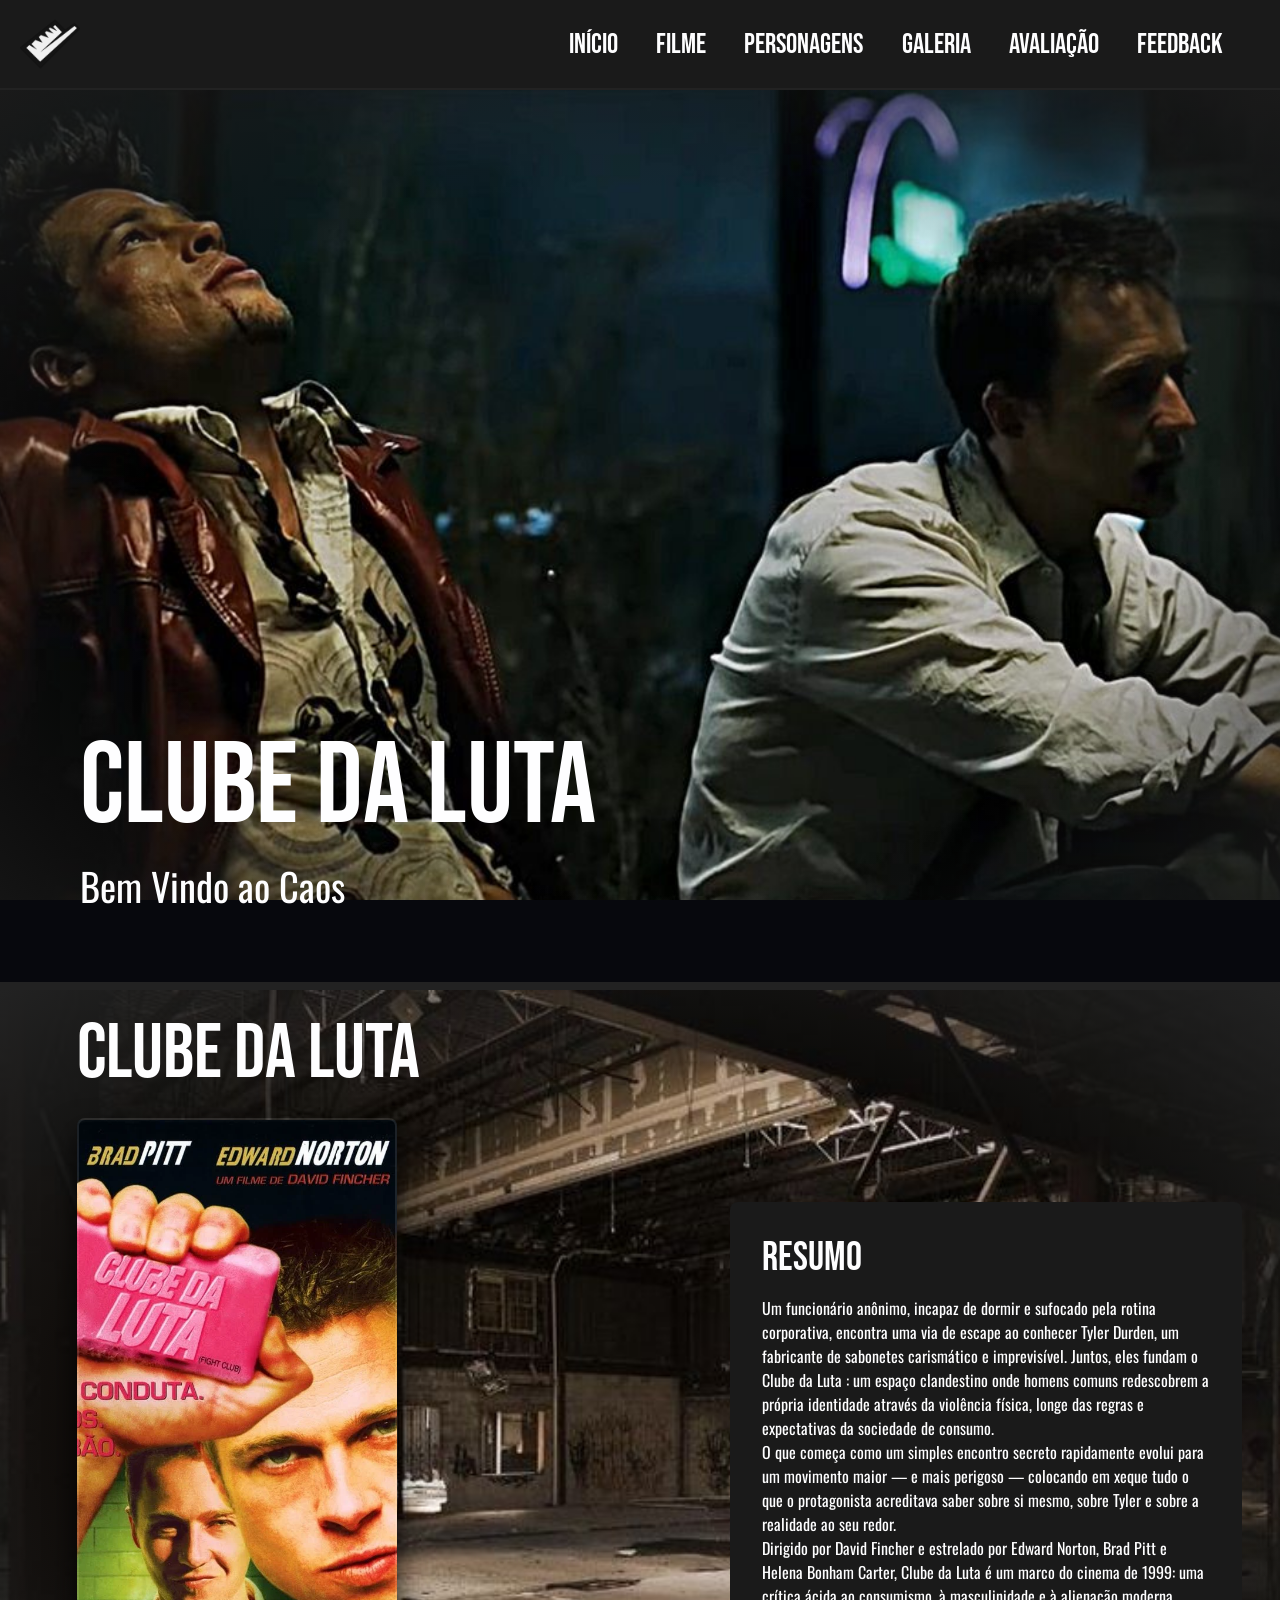
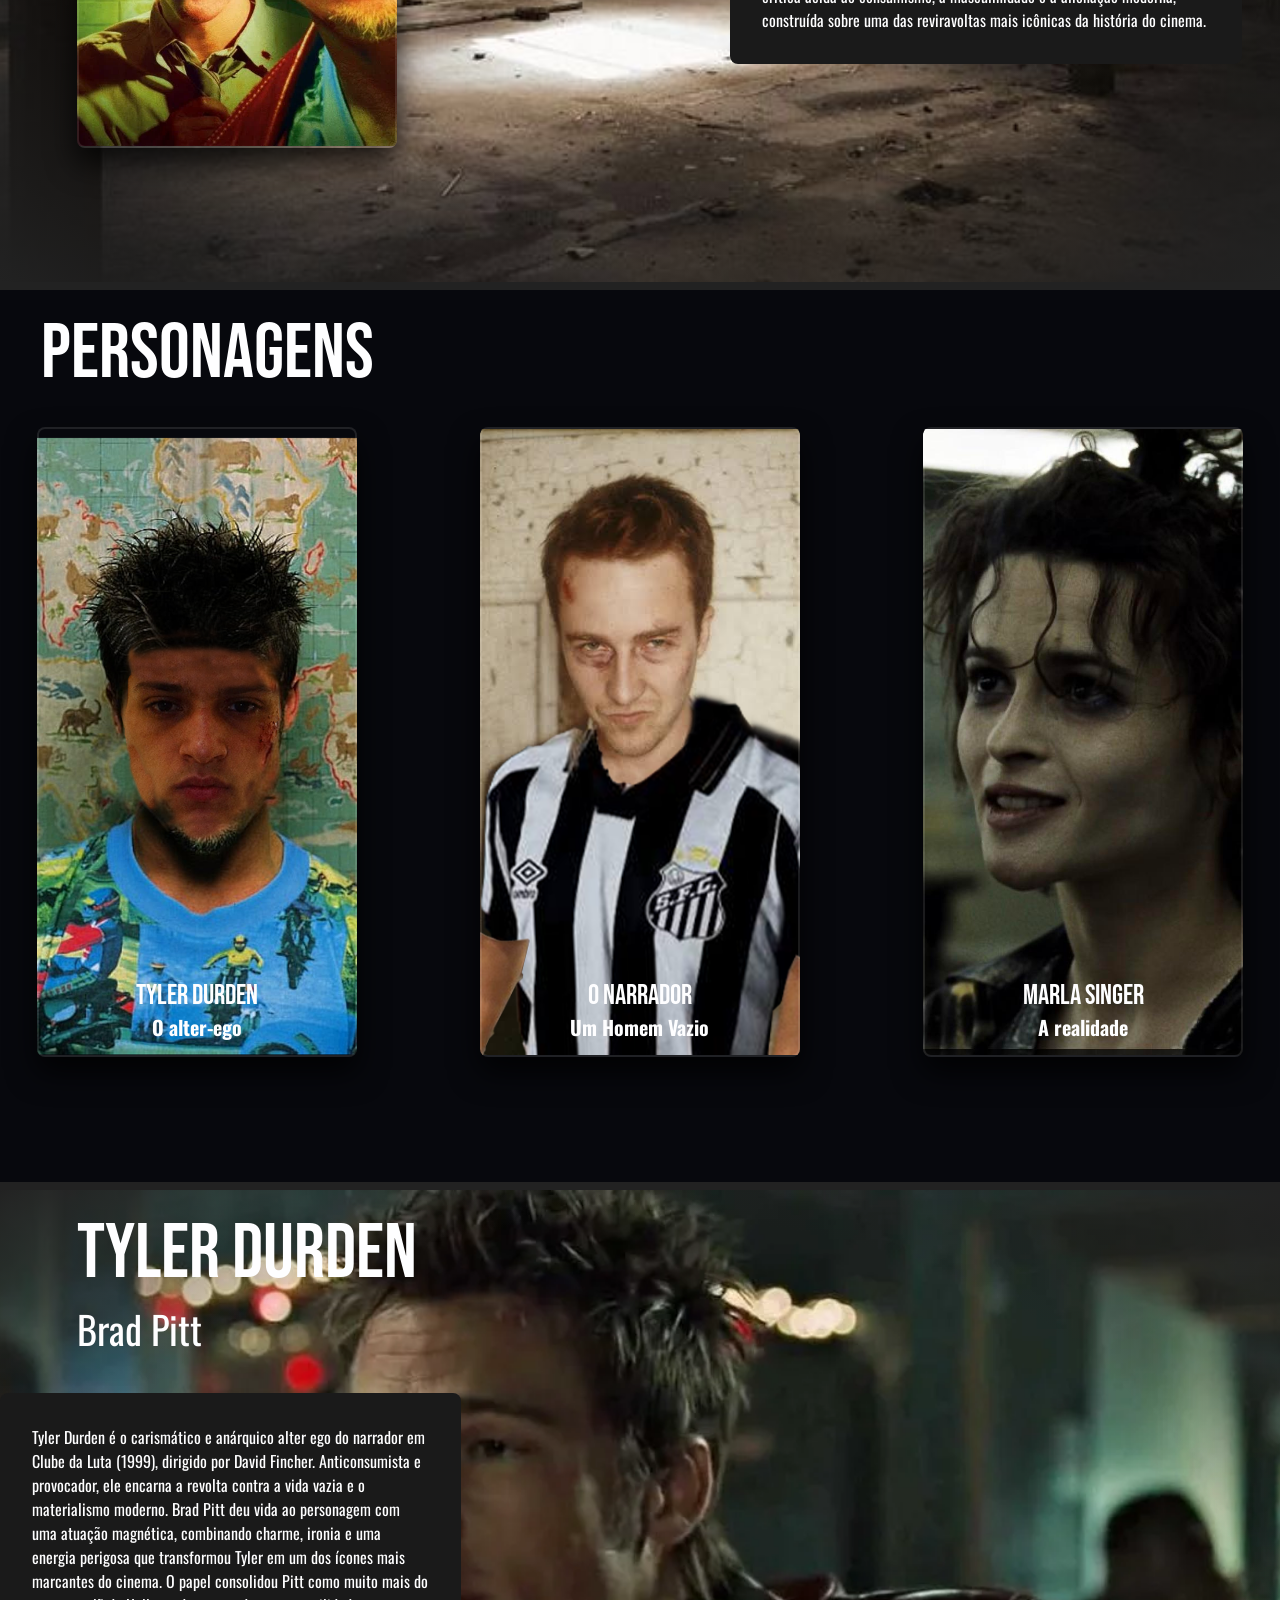
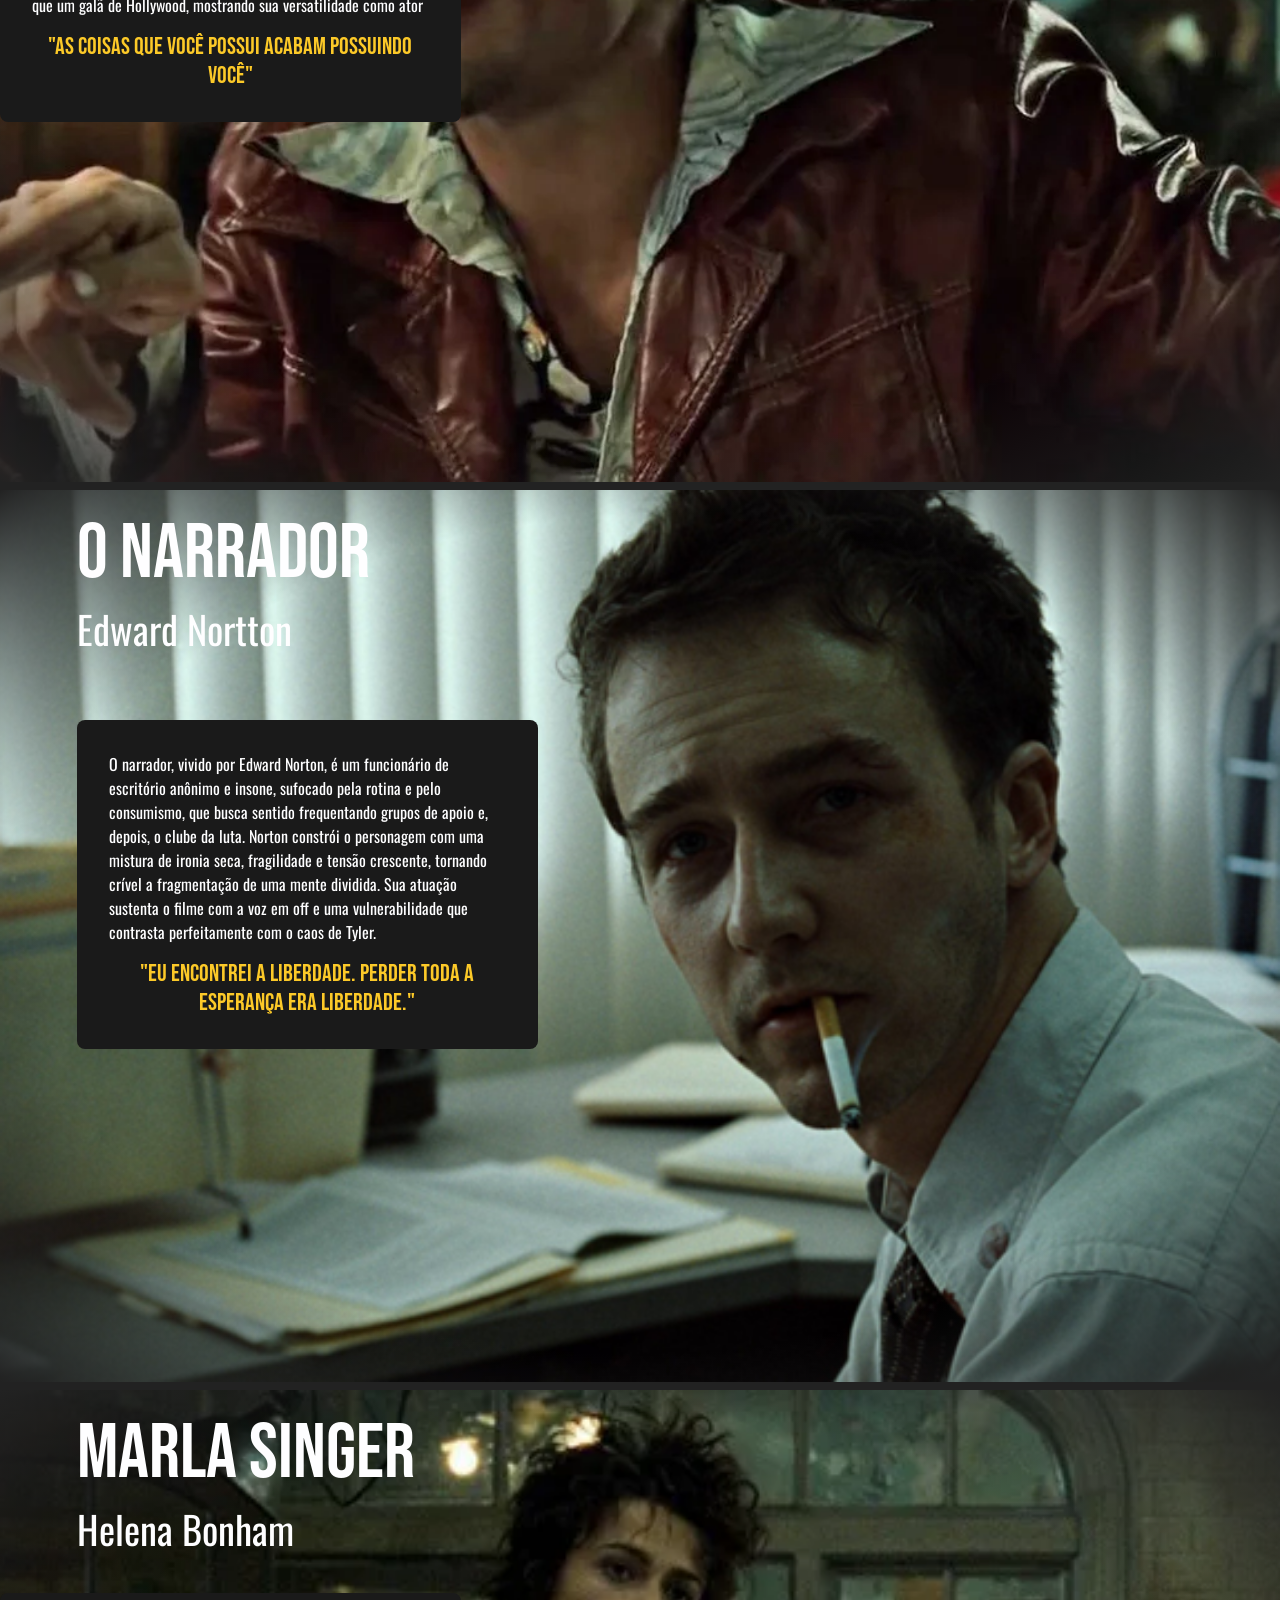
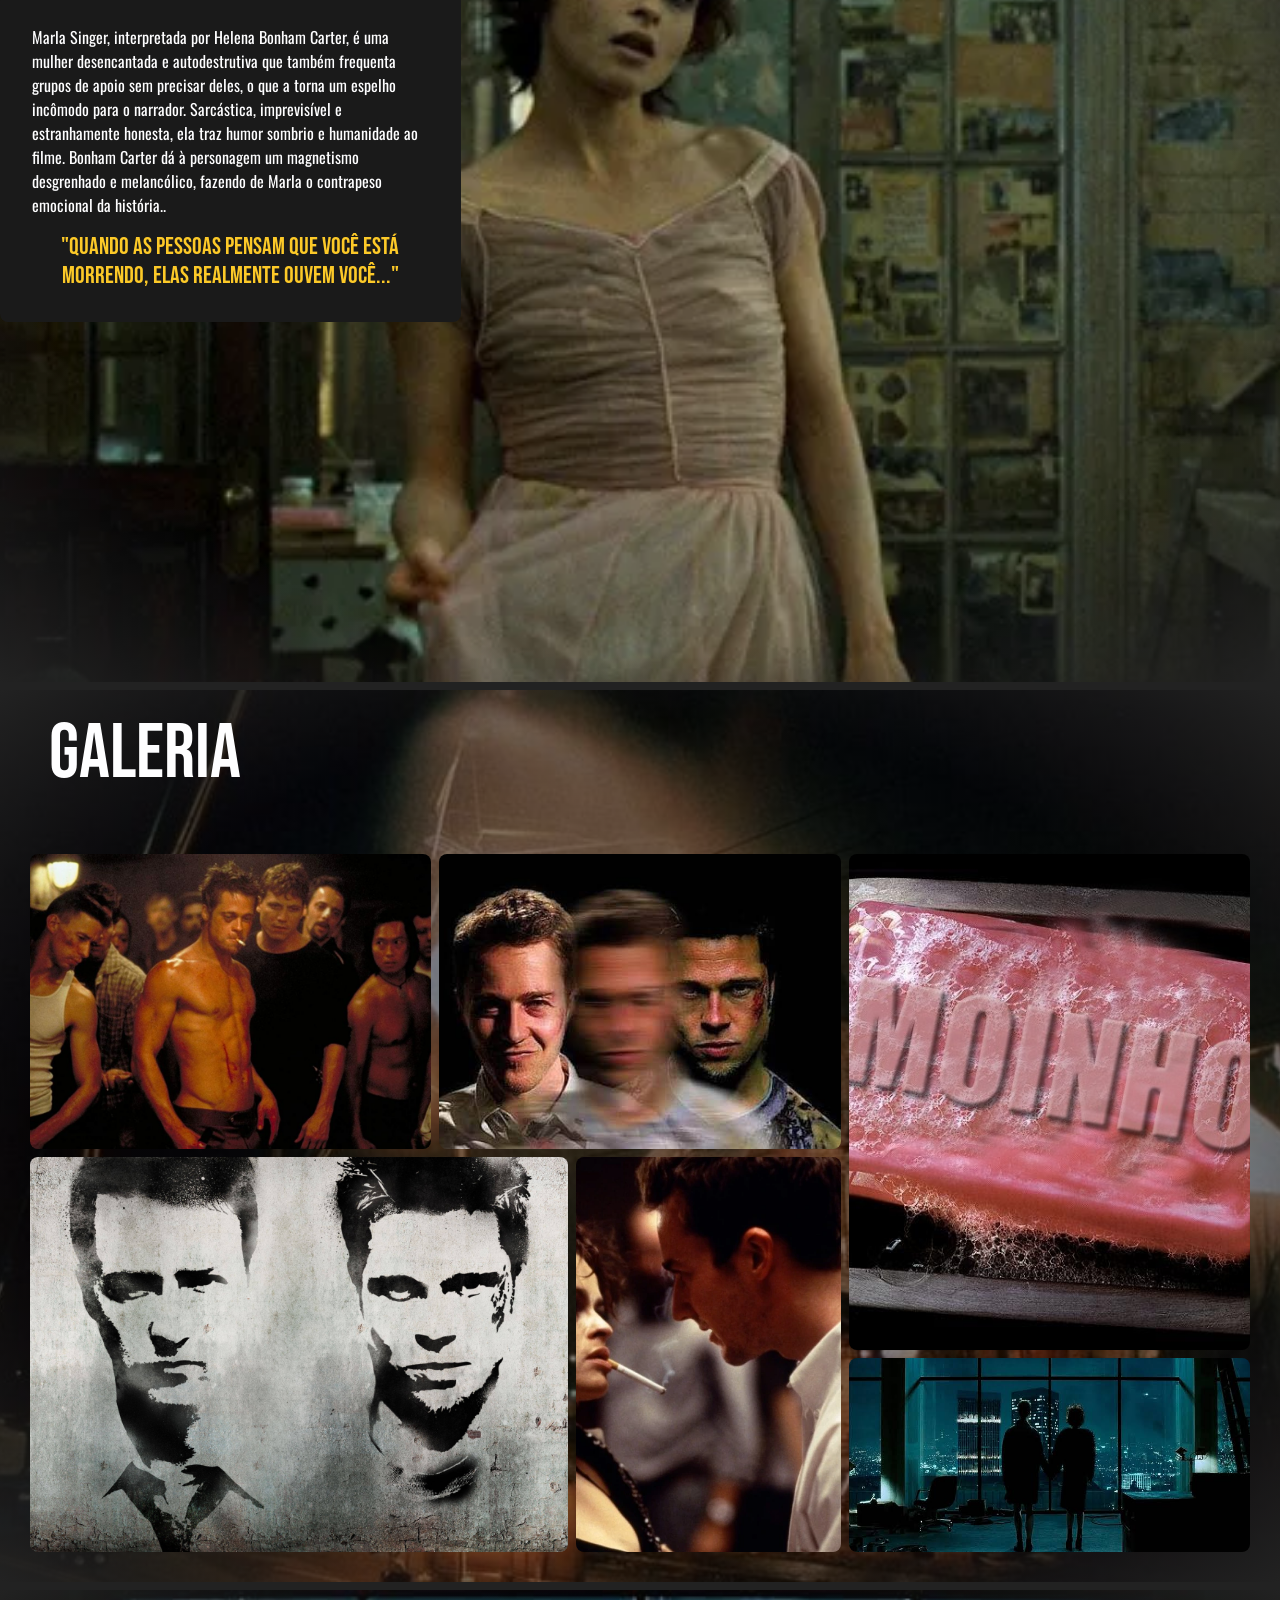
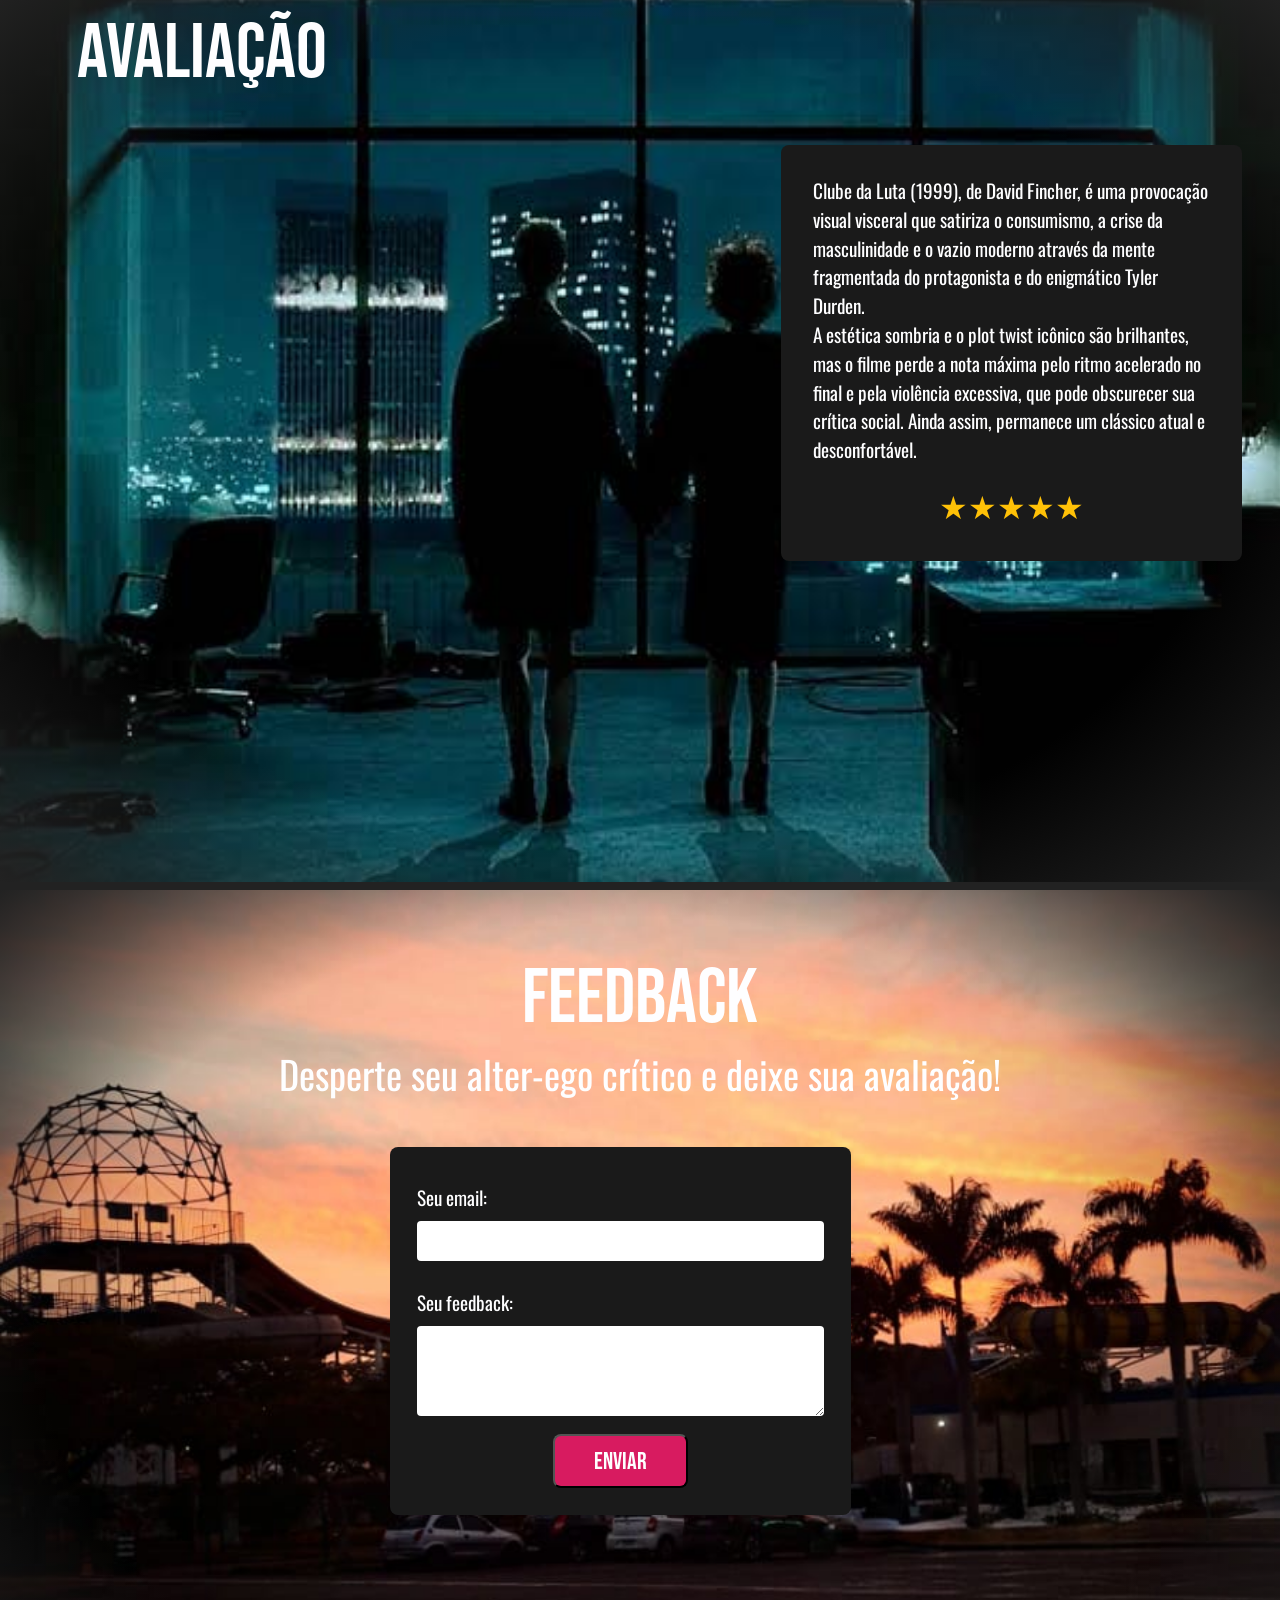
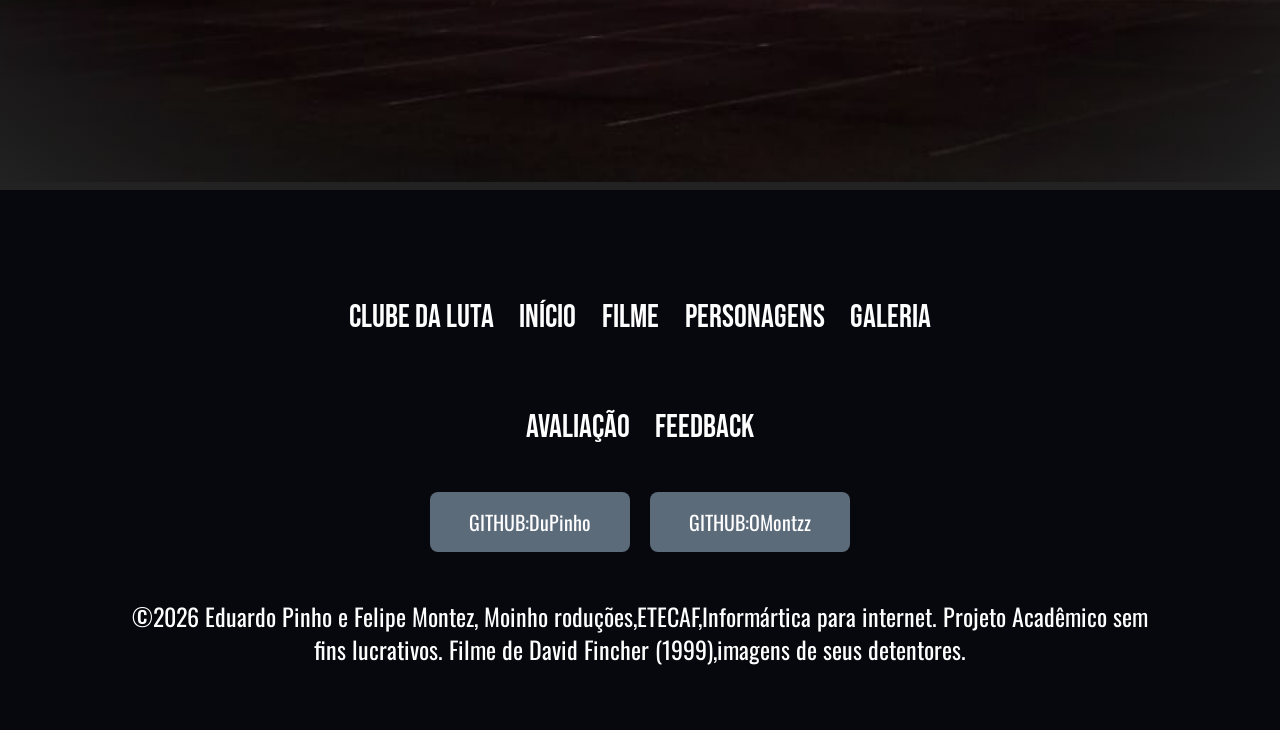
<file: index.html>
<!DOCTYPE html>
<html lang="pt-br">
<head>
    <meta charset="UTF-8">
    <meta name="viewport" content="width=device-width, initial-scale=1.0">
    
    <link rel="stylesheet" href="style.css">
    
    <title>Clube da Luta (1999)</title>
    <link rel="icon" type="image/png" href="./imgs/logoHelice.png">
    
    <meta name="description" content="Trabalho interdisciplinar feito por Eduardo Luis Pinho e Felipe Montez, Clube da Luta (1999)">
    <meta name="keywords" content="clube da luta, 1999, david fincher, edward norton, brad pitt">
    <meta name="author" content="Eduardo Luis Pinho">
    <meta name="author" content="Felipe Montez">
    <link rel="preconnect" href="https://fonts.googleapis.com">
    <link rel="preconnect" href="https://fonts.gstatic.com" crossorigin>
    <link href="https://fonts.googleapis.com/css2?family=Bebas+Neue&family=Oswald:wght@200..700&display=swap" rel="stylesheet">
</head>

<body>
    <header>
        <div id="mainHeader">
            <img id="logoProdutora" src="./imgs/logoHelice.png" alt="Logo da Helice Produtora">
            <nav>
                <h3 class="navsBtn"><a href="#secHome">INÍCIO</a></h3>
                <h3 class="navsBtn"><a href="#secFilme">FILME</a></h3>
                <h3 class="navsBtn"><a href="#secPersonagens">PERSONAGENS</a></h3>
                <h3 class="navsBtn"><a href="#secGaleria">GALERIA</a></h3>
                <h3 class="navsBtn"><a href="#secAvaliacao">AVALIAÇÃO</a></h3>
                <h3 class="navsBtn"><a href="#secFeedback">FEEDBACK</a></h3>
            </nav>

            <div class="barra" id="barraProg" aria-hidden="true"></div>
        </div>
    </header>

    <section id="secHome">
        <div id="mainHome">
        <h1 class="pgTitulo" id="homeTitulo">CLUBE DA LUTA</h1>
        <h3 class="pgSubtitulo" id="homeSubtitulo">Bem Vindo ao Caos</h3>
        </div>
    </section>

    <section id="secFilme">
        <h1 class="pgTitulo" id="filmeTitulo">CLUBE DA LUTA</h1>
        <div id="infosFilme">
            <div id="bannerFilme"></div>
            <div class="infosBox" id="infosBoxFilme">
                <h1 id="tituloResumo">RESUMO</h1>
                <p>Um funcionário anônimo, incapaz de dormir e sufocado pela rotina corporativa, encontra uma via de escape ao conhecer Tyler Durden, um fabricante de sabonetes carismático e imprevisível. Juntos, eles fundam o Clube da Luta : um espaço clandestino onde homens comuns redescobrem a própria identidade através da violência física, longe das regras e expectativas da sociedade de consumo.</p>
                <p>O que começa como um simples encontro secreto rapidamente evolui para um movimento maior — e mais perigoso — colocando em xeque tudo o que o protagonista acreditava saber sobre si mesmo, sobre Tyler e sobre a realidade ao seu redor.</p>
                <p>Dirigido por David Fincher e estrelado por Edward Norton, Brad Pitt e Helena Bonham Carter, Clube da Luta é um marco do cinema de 1999: uma crítica ácida ao consumismo, à masculinidade e à alienação moderna, construída sobre uma das reviravoltas mais icônicas da história do cinema.</p>
            </div>
        </div>
    </section>

    <section id="secPersonagens">
        <h1 class="pgTitulo" id="personagensTitulo">PERSONAGENS</h1>
        <div id="cardsPersonagens">
            <a class="cards" id="cardTyler" href="#secPersonagensTyler">
                <h3 class="personaNm">TYLER DURDEN</h3>
                <h5 class="persoAdjetivo">O alter-ego</h5>
            </a>
            <a class="cards" id="cardNarrador" href="#secPersonagensNarrador">
                <h3 class="personaNm">O NARRADOR</h3>
                <h5 class="persoAdjetivo">Um Homem Vazio</h5>
            </a>
            <a class="cards" id="cardMarla" href="#secPersonagensMarla">
                <h3 class="personaNm">MARLA SINGER</h3>
                <h5 class="persoAdjetivo">A realidade</h5>
            </a>
        </div>
    </section>

    <section class="persoPg" id="secPersonagensTyler">
        <div>
        <h1 class="pgTitulo" id="persoTylerTitulo">TYLER DURDEN</h1>
        <h3 class="pgSubtitulo" id="persoTylerSubtitulo">Brad Pitt</h3>
        </div>
        <div class="infosBox" id="boxTyler">
            <p>Tyler Durden é o carismático e anárquico alter ego do narrador em Clube da Luta (1999), dirigido por David Fincher. Anticonsumista e provocador, ele encarna a revolta contra a vida vazia e o materialismo moderno. Brad Pitt deu vida ao personagem com uma atuação magnética, combinando charme, ironia e uma energia perigosa que transformou Tyler em um dos ícones mais marcantes do cinema. O papel consolidou Pitt como muito mais do que um galã de Hollywood, mostrando sua versatilidade como ator</p>
            <h2 class="citacoes">"As coisas que você possui acabam possuindo você"</h2>
        </div>
    </section>

    <section class="persoPg" id="secPersonagensNarrador">
        <div>
        <h1 class="pgTitulo" id="persoNarraTitulo">O NARRADOR</h1>
        <h3 class="pgSubtitulo" id="persoNarraSubtitulo">Edward Nortton</h3>
        </div>
        <div class="infosBox" id="boxNarrador">
            <p>O narrador, vivido por Edward Norton, é um funcionário de escritório anônimo e insone, sufocado pela rotina e pelo consumismo, que busca sentido frequentando grupos de apoio e, depois, o clube da luta. Norton constrói o personagem com uma mistura de ironia seca, fragilidade e tensão crescente, tornando crível a fragmentação de uma mente dividida. Sua atuação sustenta o filme com a voz em off e uma vulnerabilidade que contrasta perfeitamente com o caos de Tyler.</p>
            <h2 class="citacoes">"Eu encontrei a liberdade. Perder toda a esperança era liberdade."</h2>
        </div>
    </section>

    <section class="persoPg" id="secPersonagensMarla">
        <div>
        <h1 class="pgTitulo" id="persoMarlaTitulo">MARLA SINGER</h1>
        <h3 class="pgSubtitulo" id="persoMarlaSubtitulo">Helena Bonham</h3>
        </div>
        <div class="infosBox" id="boxMarla">
            <p>Marla Singer, interpretada por Helena Bonham Carter, é uma mulher desencantada e autodestrutiva que também frequenta grupos de apoio sem precisar deles, o que a torna um espelho incômodo para o narrador. Sarcástica, imprevisível e estranhamente honesta, ela traz humor sombrio e humanidade ao filme. Bonham Carter dá à personagem um magnetismo desgrenhado e melancólico, fazendo de Marla o contrapeso emocional da história..</p>
            <h2 class="citacoes"> "Quando as pessoas pensam que você está morrendo, elas realmente ouvem você..."</h2>
        </div>
    </section>

    <section id="secGaleria">
        <h1 class="pgTitulo" id="galeriaTitulo">GALERIA</h1>
        <div id="ftsGaleriaOrg">
            <div class="ftGal" id="ftGaleria1">
                <img src="./imgs/ftGaleria01.jpg" alt="">
            </div>
            <div class="ftGal" id="ftGaleria2">
                <img src="./imgs/ftGaleria02.jpg" alt="">
            </div>
            <div class="ftGal" id="ftGaleria3">
                <img src="./imgs/ftGaleria03" alt="">
            </div>
            <div class="ftGal" id="ftGaleria4">
                <img src="./imgs/ftGaleria04.jfif" alt="">
            </div>
            <div class="ftGal" id="ftGaleria5">
                <img src="./imgs/sabaoPhotoshop.jpeg" alt="">
            </div>
            <div class="ftGal" id="ftGaleria6">
                <img src="./imgs/ftPlot" alt="">
            </div>
        </div>
    </section>

    <section id="secAvaliacao">
        <h1 class="pgTitulo" id="avaliacaoTitulo">AVALIAÇÃO</h1>

        <div class="infosBox" id="infosBoxAval">
            <p class="txtAval">Clube da Luta (1999), de David Fincher, é uma provocação visual visceral que satiriza o consumismo, a crise da masculinidade e o vazio moderno através da mente fragmentada do protagonista e do enigmático Tyler Durden.</p>
            <p class="txtAval">A estética sombria e o plot twist icônico são brilhantes, mas o filme perde a nota máxima pelo ritmo acelerado no final e pela violência excessiva, que pode obscurecer sua crítica social. Ainda assim, permanece um clássico atual e desconfortável.</p>
                <span class="estrelas">★★★★★</span>
        </div>
    </section>

    <!--? vou fazer uma section do sobre a moinho produções e depois tipo um newsletter pra enviarem feedback -->

    <section id="secFeedback">
        <h1 class="pgTitulo" id="feedbackTitulo">Feedback</h1>
        <h3 class="pgSubtitulo" id="feedbackSubtitulo">Desperte seu alter-ego crítico e deixe sua avaliação! </h3>

            <div class="infosBox" id="boxFormsFeedback">
                <form action="https://formspree.io/f/mvkaweya" method="POST">
                    <label>Seu email:</label>
                        <input type="email" name="email">
                    <label>Seu feedback:</label>
                        <textarea name="message"></textarea>
                    <button type="submit" id="btnEnviar">Enviar</button>
                </form>
            </div>
        </div>
    </section>

    <footer>
            <nav id="navFooter">
                <h3><a href="#secHome">CLUBE DA LUTA</a></h3>
                <h3><a href="#secHome">INÍCIO</a></h3>
                <h3><a href="#secFilme">FILME</a></h3>
                <h3><a href="#secPersonagens">PERSONAGENS</a></h3>
                <h3><a href="#secGaleria">GALERIA</a></h3>
                <h3><a href="#secAvaliacao">AVALIAÇÃO</a></h3>
                <h3><a href="#secFeedback">FEEDBACK</a></h3>
            </nav>

            <div id="github">
                <a class="githubLink" href="https://github.com/dupinho" target="_blank">GITHUB:DuPinho</a>
                <a class="githubLink" href="https://github.com/OMontzz" target="_blank">GITHUB:OMontzz</a>
            </div>

            <p id="textoFooter"> 
                ©2026 Eduardo Pinho e Felipe Montez, Moinho roduções,ETECAF,Informártica para internet. Projeto Acadêmico sem fins lucrativos. Filme de David Fincher (1999),imagens de seus detentores.
            </p>
    </footer>

    <script src="barraProgresso.js"></script>

</body>
</file>
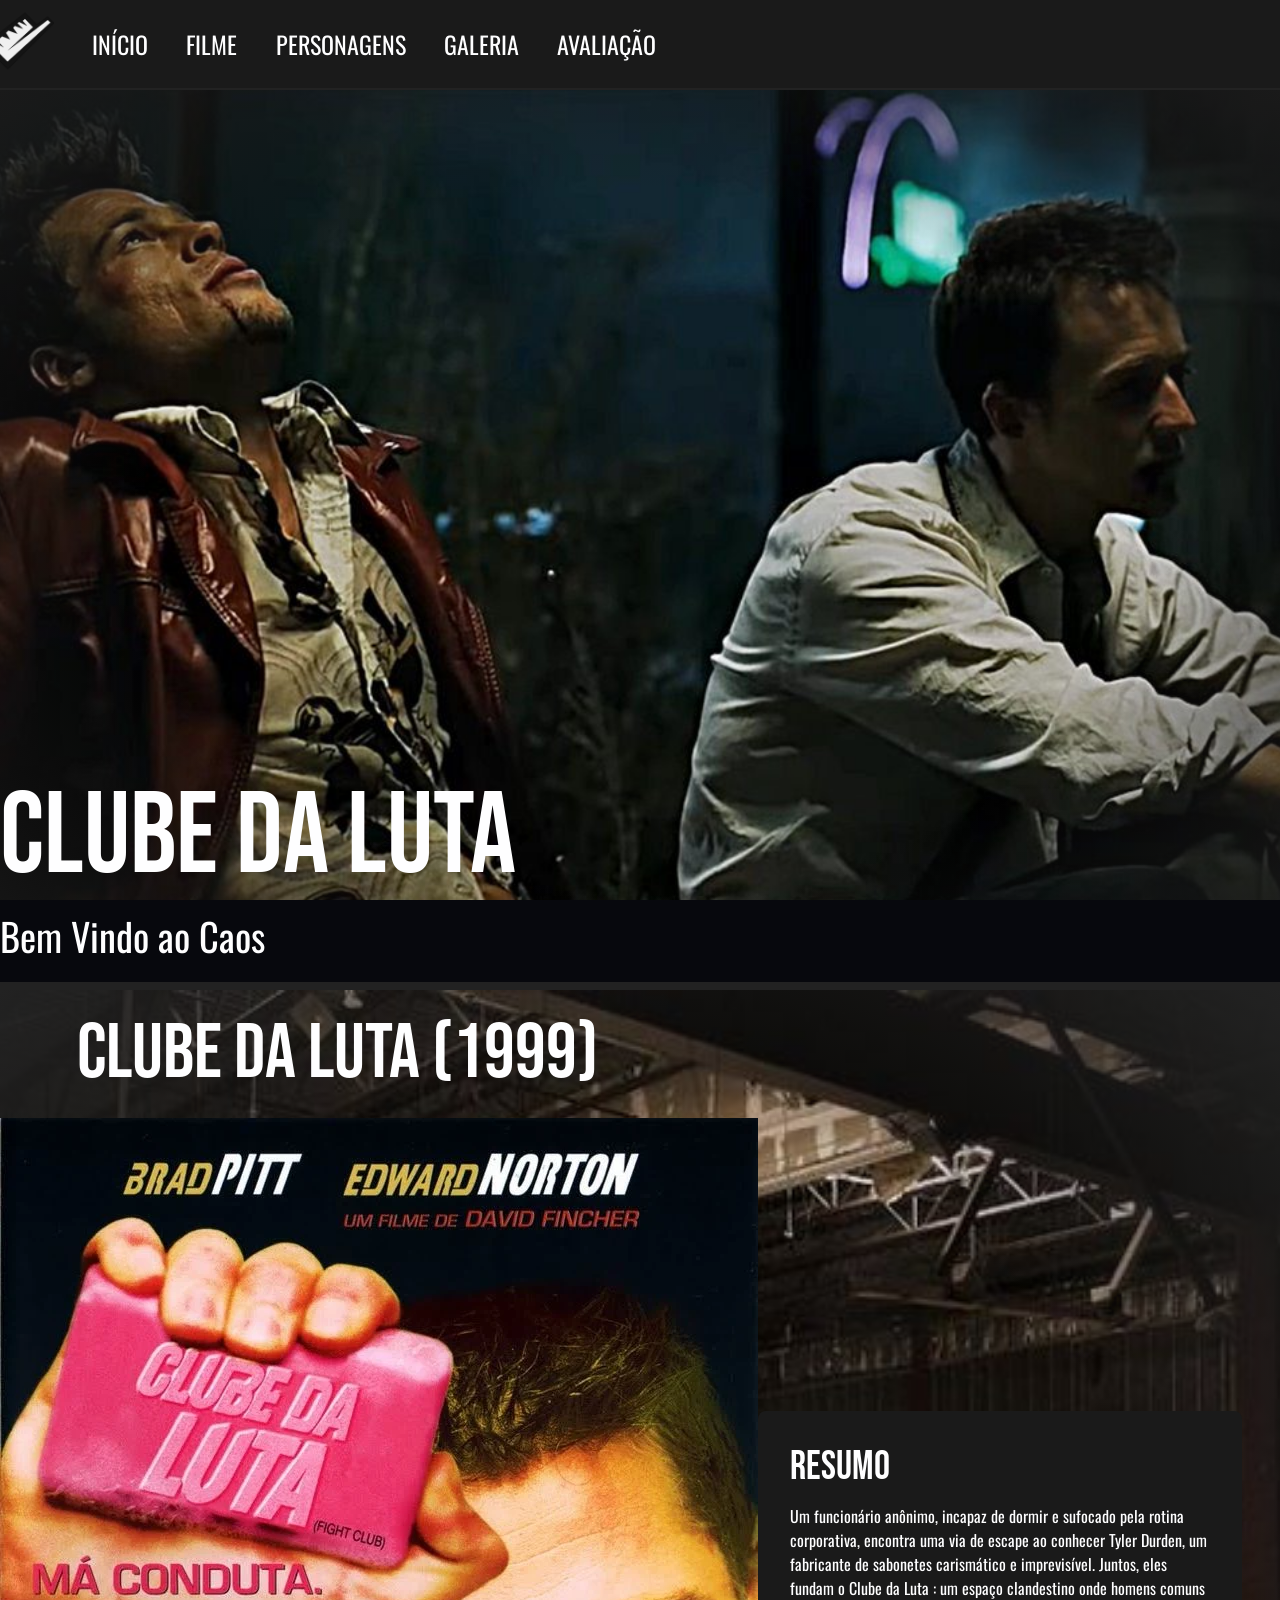
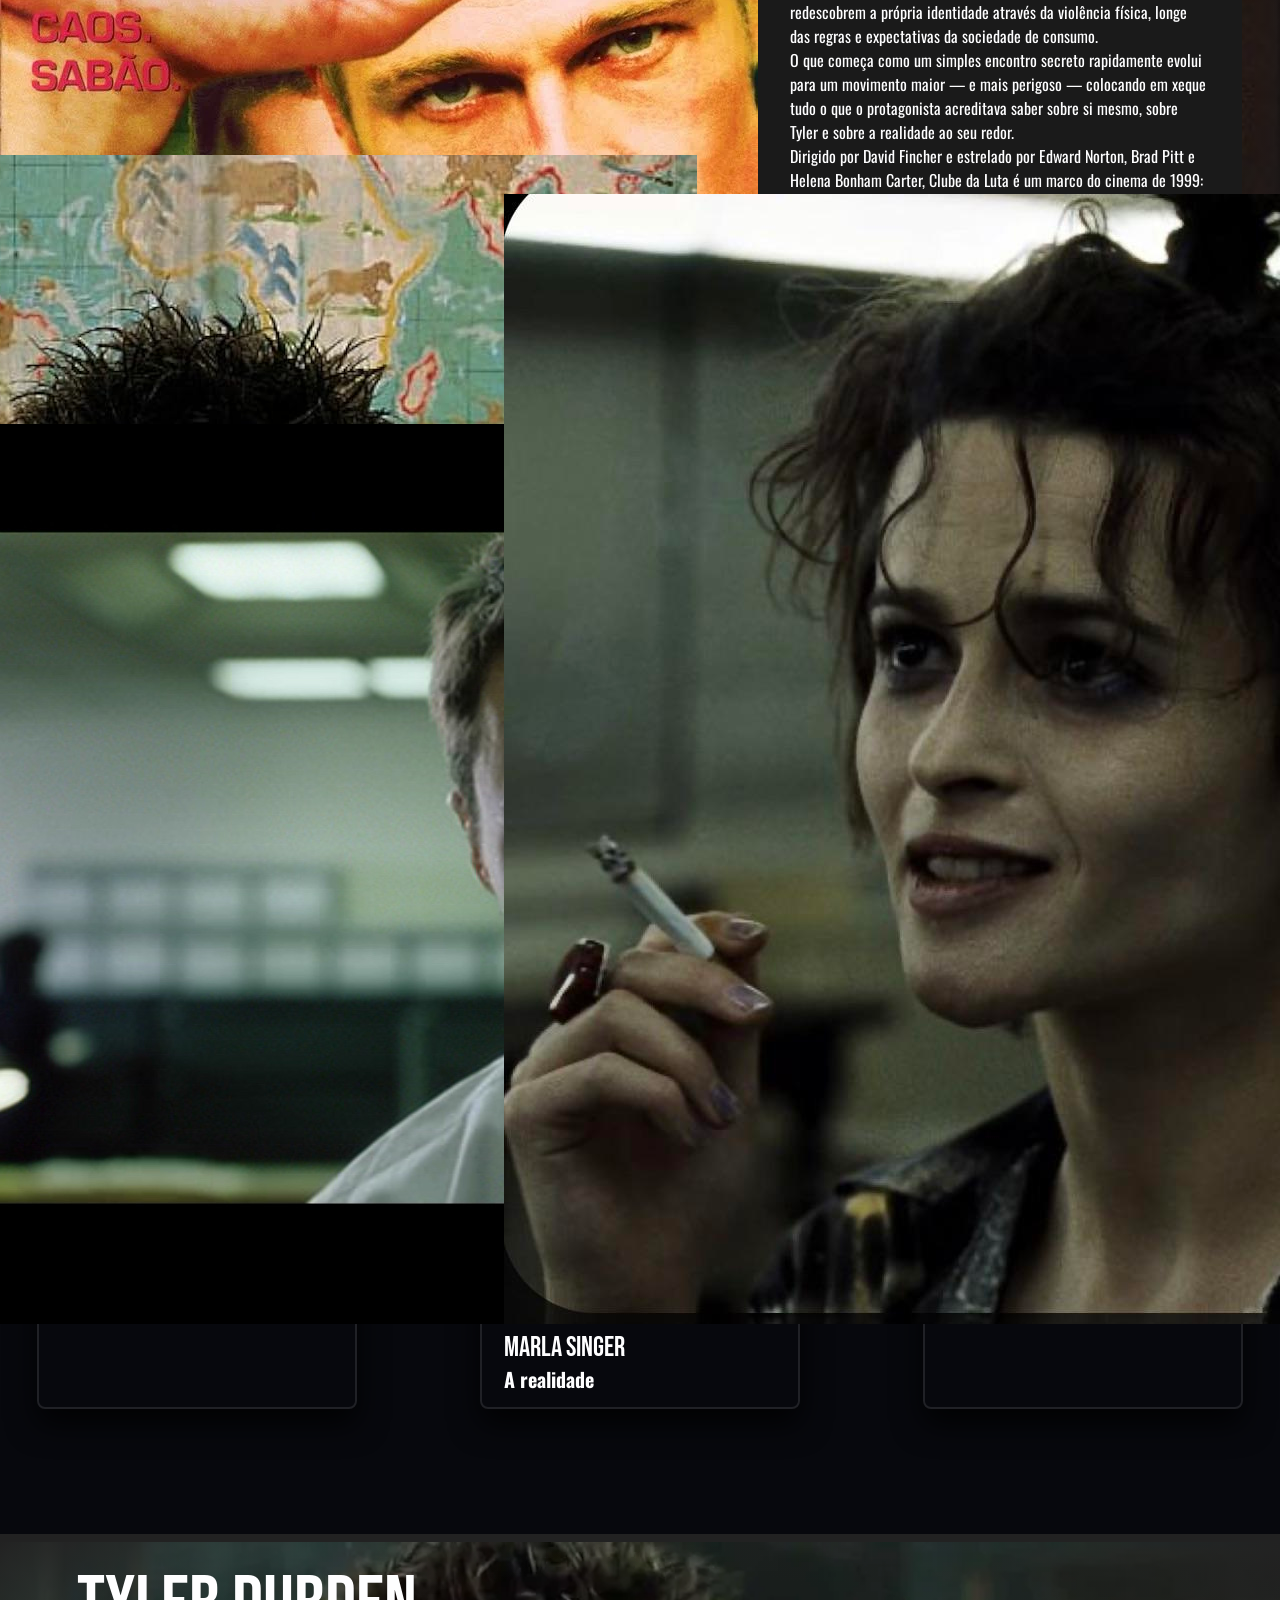
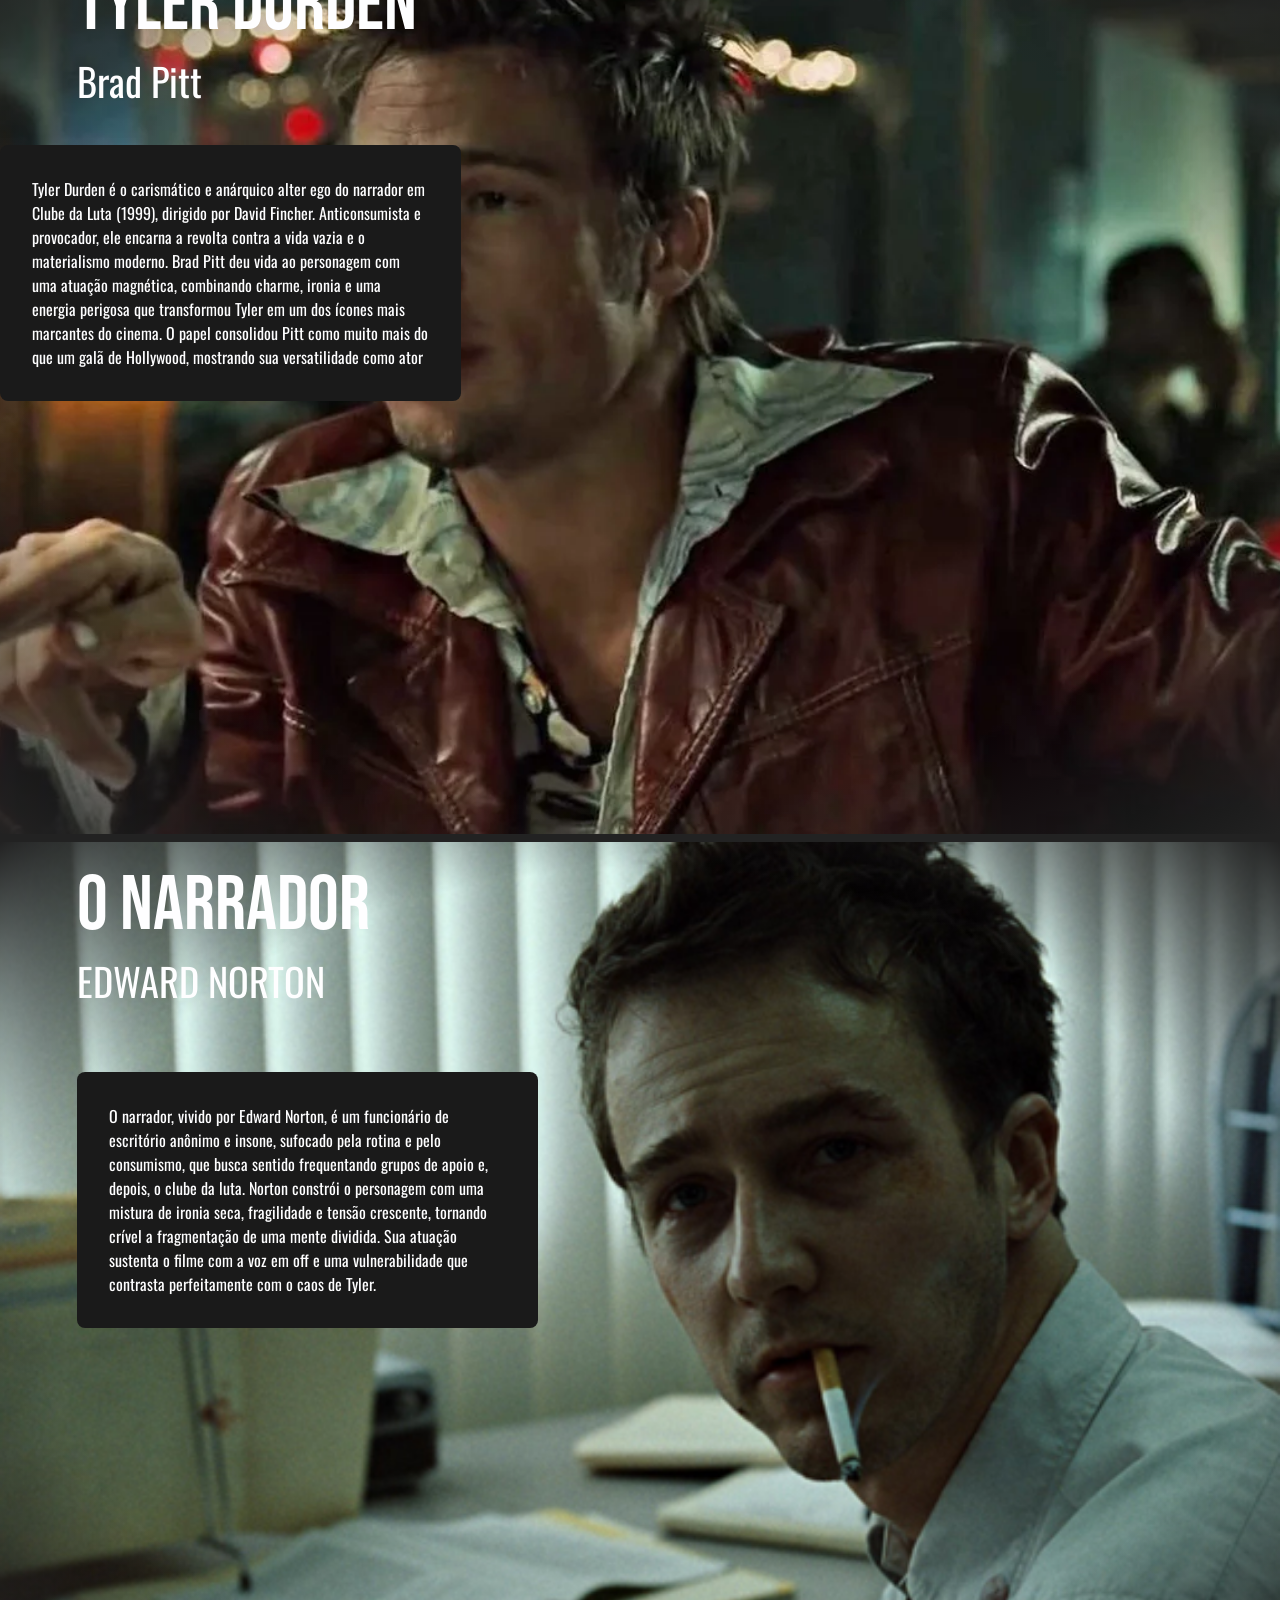
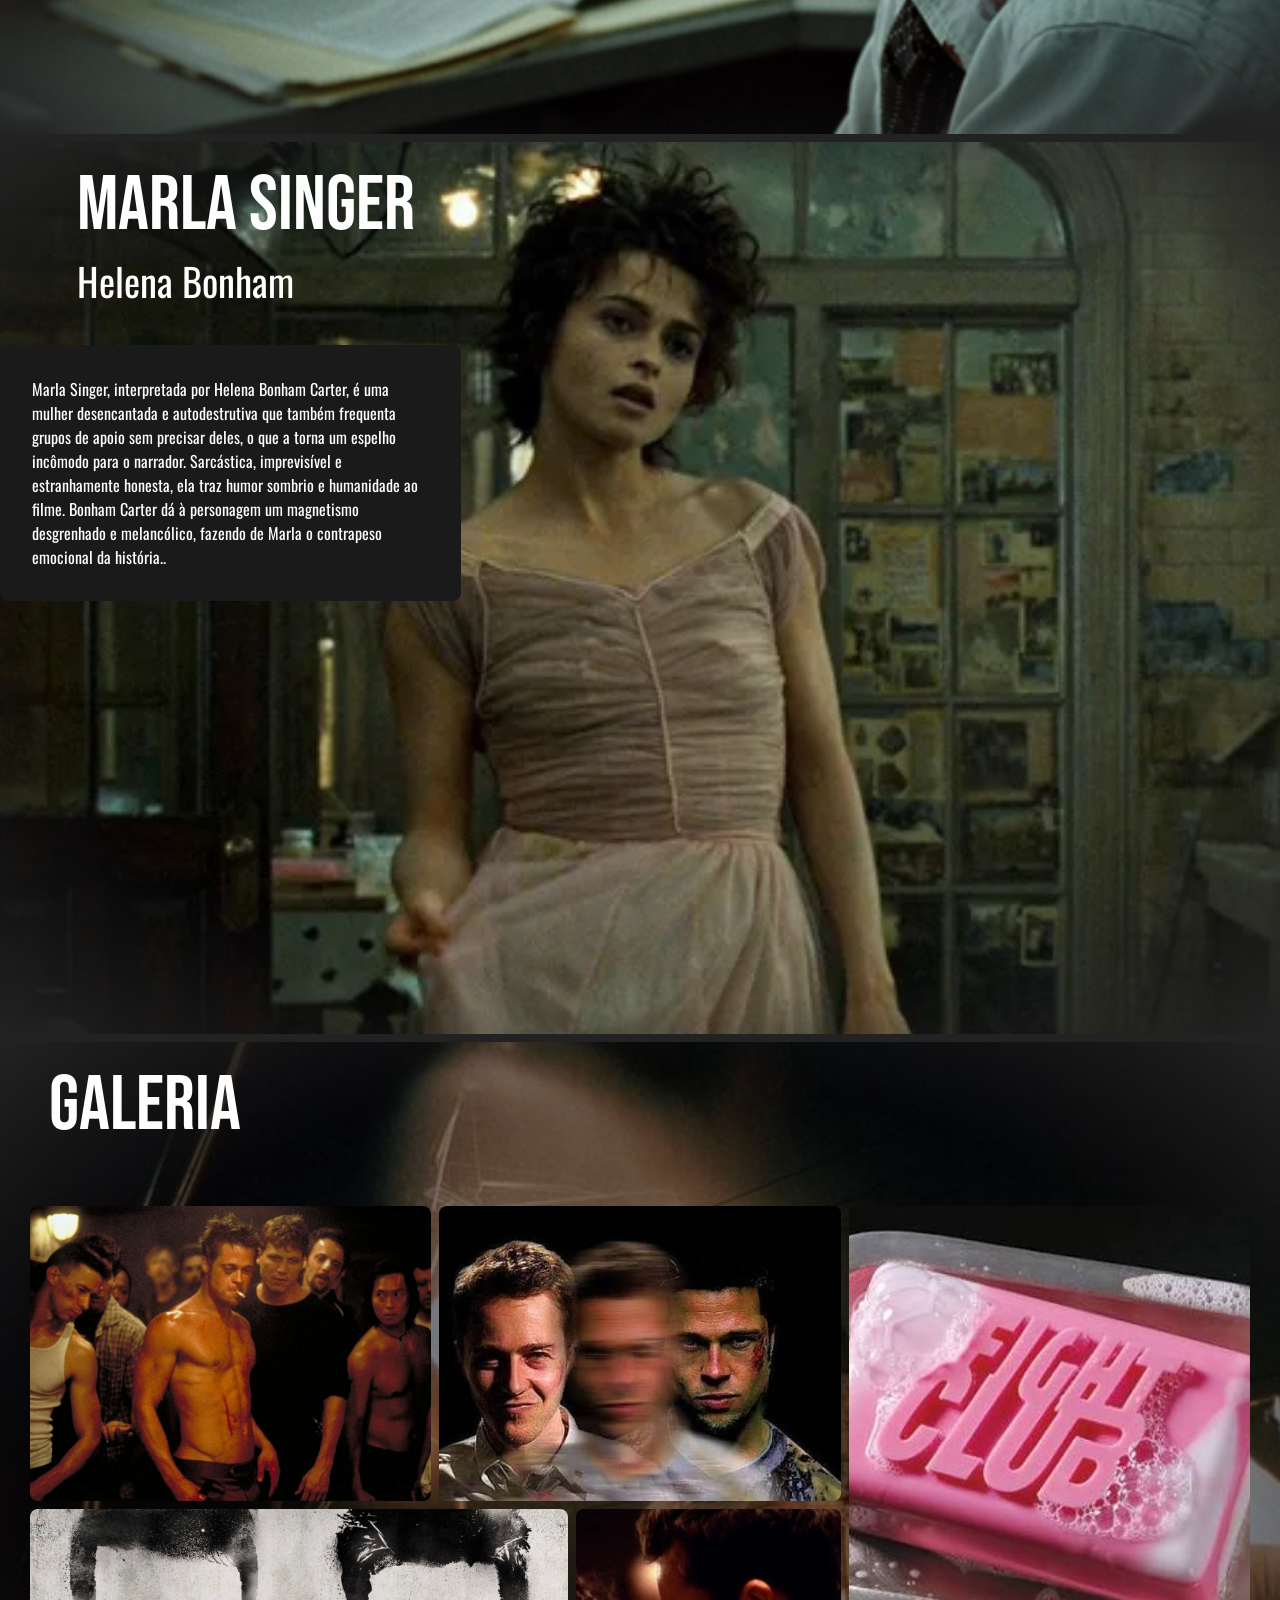
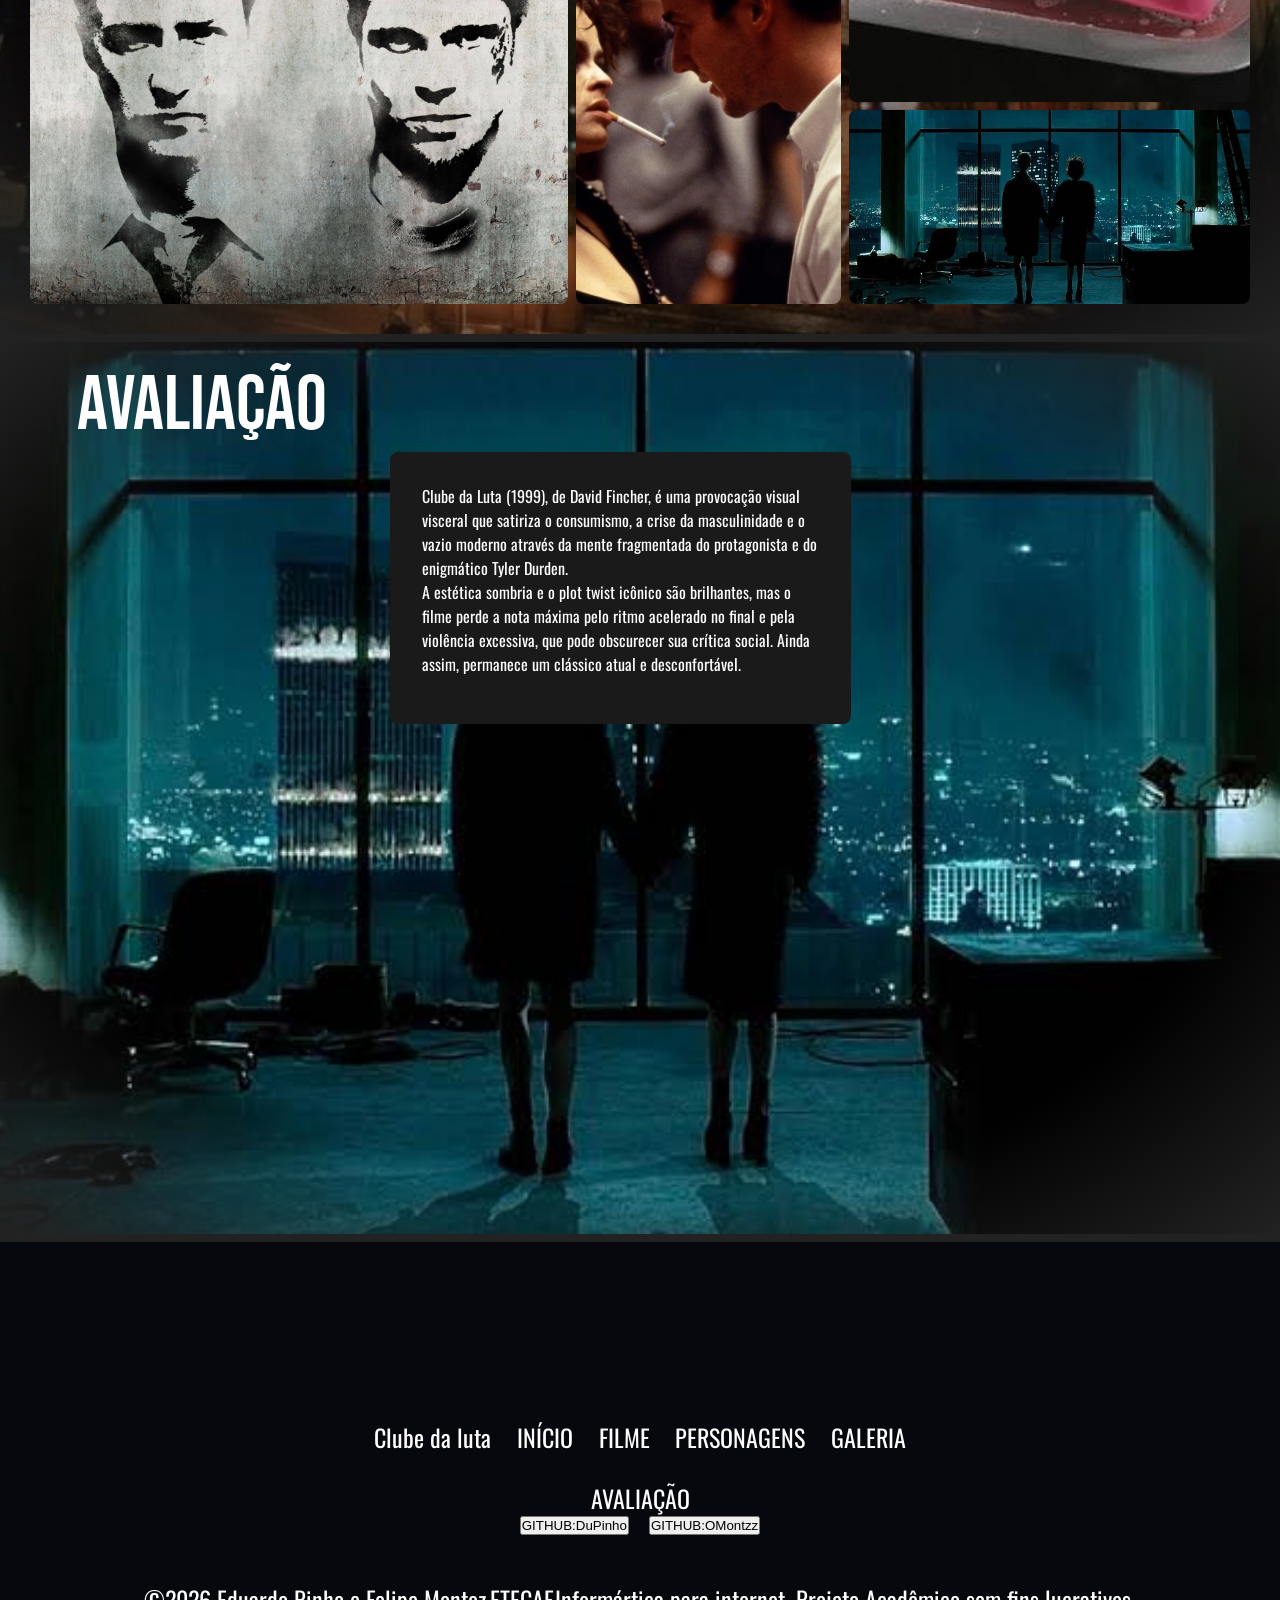
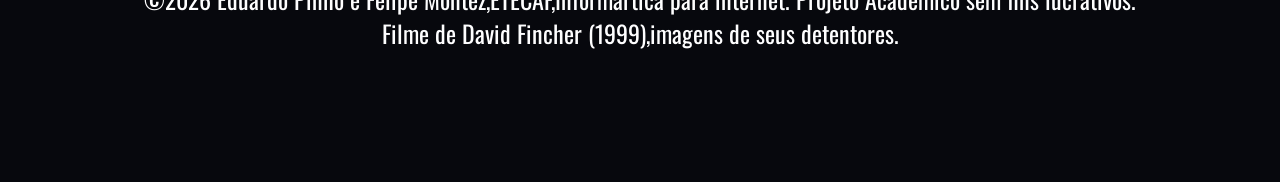
<file: home.html>
<!DOCTYPE html>
<html lang="pt-br">
<head>
    <meta charset="UTF-8">
    <meta name="viewport" content="width=device-width, initial-scale=1.0">
    
    <link rel="stylesheet" href="style.css">
    
    <title>Clube da Luta (1999)</title>
    <link rel="icon" type="image/png" href="./imgs/logoHelice.png">
    
    <meta name="description" content="Trabalho interdisciplinar feito por Eduardo Luis Pinho e Felipe Montez, Clube da Luta (1999)">
    <meta name="keywords" content="clube da luta, 1999, david fincher, edward norton, brad pitt">
    <meta name="author" content="Eduardo Luis Pinho">
    <meta name="author" content="Felipe Montez">
    <link rel="preconnect" href="https://fonts.googleapis.com">
    <link rel="preconnect" href="https://fonts.gstatic.com" crossorigin>
    <link href="https://fonts.googleapis.com/css2?family=Bebas+Neue&family=Oswald:wght@200..700&display=swap" rel="stylesheet">
</head>

<body>
    <header>
        <nav>
            <div id="logo"> 
                <a href="#secHome">
                    <img src="./imgs/logoHelice.png" alt="logo do site" height="70vh">
                </a>
            </div>
            <div class="navsBtn"><a href="#secHome">INÍCIO</a></div>
            <div class="navsBtn"><a href="#secFilme">FILME</a></div>
            <div class="navsBtn"><a href="#secPersonagens">PERSONAGENS</a></div>
            <div class="navsBtn"><a href="#secGaleria">GALERIA</a></div>
            <div class="navsBtn"><a href="#secAvaliacao">AVALIAÇÃO</a></div>
        </nav>
    </header>

    <section id="secHome">
        <h1 class="pgTitulo" id="homeTitulo">CLUBE DA LUTA</h1>
        <h3 class="pgSubtitulo" id="homeSubtitulo">Bem Vindo ao Caos</h3>
    </section>

    <section id="secFilme">
        <h1 class="pgTitulo" id="filmeTitulo">CLUBE DA LUTA (1999)</h1>
        <div id="infosFilme">
            <figure id="ftCapa">
                <img src="./imgs/ftCapa.jpg" alt="Capa do filme Clube da Luta (1999)" id="ftCapaImg">
            </figure>
            <div class="infosBox" id="infosBoxFilme">
                <h3 id="tituloResumo">RESUMO</h3>
                <p>Um funcionário anônimo, incapaz de dormir e sufocado pela rotina corporativa, encontra uma via de escape ao conhecer Tyler Durden, um fabricante de sabonetes carismático e imprevisível. Juntos, eles fundam o Clube da Luta : um espaço clandestino onde homens comuns redescobrem a própria identidade através da violência física, longe das regras e expectativas da sociedade de consumo.</p>
                <p>O que começa como um simples encontro secreto rapidamente evolui para um movimento maior — e mais perigoso — colocando em xeque tudo o que o protagonista acreditava saber sobre si mesmo, sobre Tyler e sobre a realidade ao seu redor.</p>
                <p>Dirigido por David Fincher e estrelado por Edward Norton, Brad Pitt e Helena Bonham Carter, Clube da Luta é um marco do cinema de 1999: uma crítica ácida ao consumismo, à masculinidade e à alienação moderna, construída sobre uma das reviravoltas mais icônicas da história do cinema.</p>
            </div>
        </div>
    </section>

    <section id="secPersonagens">
        <h1 class="pgTitulo" id="personagensTitulo">PERSONAGENS</h1>
        <div id="cardsPersonagens">
            <div class="cards">
                <a href="#secPersonagensTyler">
                    <figure class="ftPersoCard">
                        <img src="./imgs/ftTylerPersoCard.jpg" alt="Foto do personagem Tyler Durden">
                    </figure>
                    <h3 class="personaNm">TYLER DURDEN</h3>
                    <h5 class="persoAdjetivo">O alter-ego</h5>
                </a>
            </div>
            <div class="cards">
                <a href="#secPersonagensNarrador">
                    <figure class="ftPersoCard" id="ftNarra">
                        <img src="./imgs/ftNarradorPersoCard.jpg" alt="Foto do personagem O NARRADOR">
                    </figure>
                    <h3 class="personaNm">O NARRADOR</h3>
                    <h5 class="persoAdjetivo">Um Homem Vazio</h5>
                </a>
            </div>
            <div class="cards">
                <a href="#secPersonagensMarla">
                    <figure class="ftPersoCard">
                        <img src="./imgs/ftMarlaPersoCard.jpg" alt="Foto do personagem MARLA SINGER">
                    </figure>
                    <h3 class="personaNm">MARLA SINGER</h3>
                    <h5 class="persoAdjetivo">A realidade</h5>
                </a>
            </div>
        </div>
    </section>

    <section class="persoPg" id="secPersonagensTyler">
        <h1 class="pgTitulo" id="persoTylerTitulo">TYLER DURDEN</h1>
        <h3 class="pgSubtitulo" id="persoTylerSubtitulo">Brad Pitt</h3>
        <div class="infosBox">
            <p>Tyler Durden é o carismático e anárquico alter ego do narrador em Clube da Luta (1999), dirigido por David Fincher. Anticonsumista e provocador, ele encarna a revolta contra a vida vazia e o materialismo moderno. Brad Pitt deu vida ao personagem com uma atuação magnética, combinando charme, ironia e uma energia perigosa que transformou Tyler em um dos ícones mais marcantes do cinema. O papel consolidou Pitt como muito mais do que um galã de Hollywood, mostrando sua versatilidade como ator</p>
        </div>
    </section>

    <section class="persoPg" id="secPersonagensNarrador">
        <h1 class="pgTitulo" id="persoNarraTitulo">O NARRADOR</h1>
        <h3 class="pgSubtitulo" id="persoNarraSubtitulo">EDWARD NORTON</h3>
        <div class="infosBox">
            <p>O narrador, vivido por Edward Norton, é um funcionário de escritório anônimo e insone, sufocado pela rotina e pelo consumismo, que busca sentido frequentando grupos de apoio e, depois, o clube da luta. Norton constrói o personagem com uma mistura de ironia seca, fragilidade e tensão crescente, tornando crível a fragmentação de uma mente dividida. Sua atuação sustenta o filme com a voz em off e uma vulnerabilidade que contrasta perfeitamente com o caos de Tyler.</p>
        </div>
    </section>

    <section class="persoPg" id="secPersonagensMarla">
        <h1 class="pgTitulo" id="persoMarlaTitulo">MARLA SINGER</h1>
        <h3 class="pgSubtitulo" id="persoMarlaSubtitulo">Helena Bonham</h3>
        <div class="infosBox">
            <p>Marla Singer, interpretada por Helena Bonham Carter, é uma mulher desencantada e autodestrutiva que também frequenta grupos de apoio sem precisar deles, o que a torna um espelho incômodo para o narrador. Sarcástica, imprevisível e estranhamente honesta, ela traz humor sombrio e humanidade ao filme. Bonham Carter dá à personagem um magnetismo desgrenhado e melancólico, fazendo de Marla o contrapeso emocional da história..</p>
        </div>
    </section>

    <section id="secGaleria">
        <h1 class="pgTitulo" id="galeriaTitulo">GALERIA</h1>
        <div id="ftsGaleriaOrg">
            <div id="ftGaleria1">
                <img src="./imgs/ftGaleria01.jpg" alt="">
            </div>
            <div id="ftGaleria2">
                <img src="./imgs/ftGaleria02.jpg" alt="">
            </div>
            <div id="ftGaleria3">
                <img src="./imgs/ftGaleria03" alt="">
            </div>
            <div id="ftGaleria4">
                <img src="./imgs/ftGaleria04.jfif" alt="">
            </div>
            <div id="ftGaleria5">
                <img src="./imgs/ftGaleria05" alt="">
            </div>
            <div id="ftGaleria6">
                <img src="./imgs/ftPlot" alt="">
            </div>
        </div>
    </section>

    <section id="secAvaliacao">
        <h1 class="pgTitulo" id="avaliacaTitulo">AVALIAÇÃO</h1>

        <div class="infosBox">
            <p>Clube da Luta (1999), de David Fincher, é uma provocação visual visceral que satiriza o consumismo, a crise da masculinidade e o vazio moderno através da mente fragmentada do protagonista e do enigmático Tyler Durden.
            </p>
            <p>A estética sombria e o plot twist icônico são brilhantes, mas o filme perde a nota máxima pelo ritmo acelerado no final e pela violência excessiva, que pode obscurecer sua crítica social. Ainda assim, permanece um clássico atual e desconfortável.</p>
            <div class="estrelas">
                <!--! CODAR AS ESTRELINHAS -->
            </div>
        </div>
    </section>

    <footer>
            <nav id="navFooter">
                <div class="navsBtn">Clube da luta</div>
                <div class="navsBtn"><a href="#secHome">INÍCIO</a></div>
                <div class="navsBtn"><a href="#secFilme">FILME</a></div>
                <div class="navsBtn"><a href="#secPersonagens">PERSONAGENS</a></div>
                <div class="navsBtn"><a href="#secGaleria">GALERIA</a></div>
                <div class="navsBtn"><a href="#secAvaliacao">AVALIAÇÃO</a></div>
            </nav>
            <div id="github">
                <button><a href="https://github.com/dupinho" target="_blank">GITHUB:DuPinho</a></button>
                <button><a href="https://github.com/OMontzz" target="_blank">GITHUB:OMontzz</a></button>
            </div>
        </div>
            <p id="textoFooter"> 
                ©2026 Eduardo Pinho e Felipe Montez,ETECAF,Informártica para internet. Projeto Acadêmico sem fins lucrativos. Filme de David Fincher (1999),imagens de seus detentores.
            </p>
    </footer>

</body>
</html>
</file>
<file: style.css>
:root{
    --corbackgroundSecBase: #5C6B7A;
    --corBackgroundHeaderCards: #07080D;
    --corBackgroundBoxInfos: #1A1A1A;
    --corText: #FEFEFF;
    --tamanhoFontePgTitulo:6vw;
    --tamanhoFontePgSubtitulo: 3vw;
    --alturaCard: 70vh;
    --larguraCard: 25vw;
    --margemLateral:6vw;
    --fontBabas: 'Bebas Neue', sans-serif;
    --fontOswald: 'Oswald', sans-serif;
}

*{
    padding: 0;
    margin: 0;
    box-sizing: border-box;

}

html{
    scroll-behavior: smooth;
}


body{
    font-family: var(--fontOswald);
    background-color: var(--corBackgroundHeaderCards);
    color: var(--corText);
}

body::-webkit-scrollbar{
    display: none;
}

h1,h2,h3, .pgTitulo, .pgSubtitulo{
    font-family: var(--fontBabas);
    font-weight: normal;
}

a{
    color: inherit;

    text-decoration: none;
}

header{
    position: fixed;
    z-index: 2;
    top: 0;
    left: 0;
    
    background-color:#1A1A1A;
    color: var(--corText);
    border-bottom: 2px solid #222222;
    
    height: 10vh;
    width: 100%;
    
    display: flex;
        align-items: center;
}

nav{
    display: flex;
        justify-content: center;
        align-items: center;
    
    width: 50%;
    
    gap: 3vw;
    font-size: 1.5rem;
}

footer{
    width: 100%;
    height: 60vh;
    
    display: flex;
        flex-direction: column;
        align-items: center;
    
    background-color:#07080D;
    color: #FEFEFF;
}

section{
    min-height: 100vh;
    width: 100%;
    
    border-bottom: 0.5rem solid #222222;

    scroll-margin-top: 10vh;
}

h1{
    padding-top: 2vh;
}

form{
    display: flex;
        flex-direction: column;
}

label{
    margin-top: 1vh;
    margin-bottom: 1vh;

    font-size: 1.2rem;
}

input, textarea{
    padding: 10px;
    border-radius: 4px;
    border: none;
    margin-bottom: 2vh;
    font-family: var(--fontOswald);
}

textarea{
    resize: vertical;
    min-height: 10vh;
}

@keyframes trocaCapa {
    from{
        background-image: url(./imgs/ftCapa.jpg);
    }
    to{
        background-image: url(./imgs/ftCapaPhotoshop.png);
    }
}

#mainHeader{
    width: 100%;

    display: flex;
        justify-content: space-between;
        align-items: center;
}

#mainHeader > nav{
    margin-right: 5vw;
}

.barra{
    position: absolute;
    left: 0;
    bottom: 0;
    
    width: 100%;
    height: 1px;
    
    background: #fcc928;
    box-shadow: 
        0 0 8px 1px rgba(252, 201, 40, 0.9),
        0 0 20px 4px rgba(252, 201, 40, 0.5),
        0 0 45px 8px rgba(252, 201, 40, 0.25);
    
    transform-origin: left;
}

#logoProdutora{
    width: clamp(80px, 10vw, 120px);
    height: clamp(40px, 5vw, 60px);
    margin-left: clamp(12px, 2vw, 20px);
    object-fit: contain;
    object-position: left center;
}

.pgTitulo{
    color: var(--corText);
    font-size: var(--tamanhoFontePgTitulo);
    font-family: var(--fontBabas);
    
    margin-left:var(--margemLateral);
    text-align: left;
}

.pgSubtitulo{
    color: var(--corText);
    font-size: var(--tamanhoFontePgSubtitulo);
    font-family: var(--fontOswald);
    
    margin-left:var(--margemLateral);
    text-align: left;
}

#secHome{
    margin-top: 10vh;

    height: 90vh;

    background:
        radial-gradient(rgba(0, 0, 0, -0.50) 500px, #1a1a1a), 
        url(./imgs/ftHome.jpg);
    background-size: cover;
    background-attachment: fixed;
    background-position: center 10vh;
    
    display: flex;
        flex-direction: column;
        justify-content: flex-end;
}

#mainHome{
    margin-left: 80px;
    margin-bottom: 50px;
    text-align: left;
}

#homeTitulo{
    font-size: calc(var(--tamanhoFontePgTitulo) * 1.5);
    margin:0px;
}

#homeSubtitulo{
    margin-bottom: 2vh;
    margin-left: 0;
}

#secFilme{
    background:
        radial-gradient(rgba(0, 0, 0, -0.50) 500px, #222222),
        url(./imgs/galpao.jfif);
    background-size: cover;
    background-repeat: no-repeat;
    background-position: center;
    padding-bottom: 5vh;
}

#filmeTitulo{
    margin-bottom: 2vh;
}

#infosFilme{
    display: flex;
        justify-content: space-between;
        align-items: center;
    width: 100%;
}

#bannerFilme{

    height: 70vh;

    width: 25vw;
    max-width: 400px;
    min-width: 250px;

    background-image: url(imgs/ftCapa.jpg);
    background-size: cover;
    background-position: center;
    background-repeat: no-repeat;

    border-radius: 8px;
    border: 2px solid rgba(255, 255, 255, 0.1);
    box-shadow: 0 15px 30px rgba(0, 0, 0, 0.8);

    transition: transform 0.3s ease;

    animation: trocaCapa 15s ease-in-out alternate infinite;

    margin-left:var(--margemLateral);
}

#bannerFilme:hover{
    transform: scale(1.02);
}

.infosBox{
    background-color: var(--corBackgroundBoxInfos);
    
    height: fit-content;
    width: 36vw;
    min-width: 320px;
    max-width: 480px;
    
    border-radius: 8px;
    
    color: var(--corText);
    
    margin-right: 3vw;
    padding: 2rem;

        justify-self: flex-end;
        align-self: center;
}

#infosBoxFilme{
    height: fit-content;
    width: 40vw;
    max-width: 520px;
}

#infosBox p {
    font-size: 1.15rem;
    line-height: 1.5;
    margin-bottom: 10px;
}

#tituloResumo{
    padding-top: 0;
    margin-bottom: 1.5vh;
    font-size: 2.5rem;
}

#secPersonagens{
    background:
        radial-gradient(rgba(0, 0, 0, -0.50) 500px, black), 
        url(./imgs/ftfundoPersonagens.jpeg);
        background-size: cover;
        background-attachment: fixed;
        background-position: center 10vh;
    
    display: flex;
        flex-direction: column;
}

#personagensTitulo{
    margin-left: 3.2vw;
}

#cardsPersonagens{
    width: 100%;

    display: flex;
        justify-content: space-around;
        align-items: center;
    gap: 50px;
    margin-top: 3vh;
}

.cards{
    width: var(--larguraCard);
    height: var(--alturaCard);

    display: flex;
        flex-direction: column;
        align-items: center;
        justify-content: flex-end;

    color: var(--corText);
    font-size: 1.5rem;
    padding-bottom: 1.5vh;

    border-radius: 8px;
    border: 2px solid rgba(255, 255, 255, 0.1);
    box-shadow: 0 15px 30px rgba(0, 0, 0, 0.8);
    transition: transform 0.3s ease;
}

.cards:hover{
    transform: scale(1.06);
}

#cardTyler{
    background-image: url(imgs/TylerMontez.png);
    background-size: cover;
    background-position: center;
    background-repeat: no-repeat;
}

#cardNarrador{
    background-image: url(imgs/ftcardNarradorSantista.png);
    background-size: cover;
    background-position: center;
    background-repeat: no-repeat;
}

#cardMarla{
    background-image: url(imgs/ftMarlaPersoCard.jpg);
    background-size: cover;
    background-position: center;
    background-repeat: no-repeat;
}


#secPersonagensTyler{
    background: 
        radial-gradient(rgba(0, 0, 0, -0.50) 600px, #222222),
        url(./imgs/ftTylerPersopg);
    background-size: cover;
    background-position: center;
}

#secPersonagensNarrador{
    background: 
        radial-gradient(rgba(0, 0, 0, -0.50) 600px, #222222),
        url(./imgs/ftNarradorPersopg);
    background-size: cover;
    background-position: center;  
    background-repeat: no-repeat;
}

#secPersonagensNarrador .infosBox{
    margin-left:var(--margemLateral);
    margin-right:auto;
    margin-top: 7vh;
}

#secPersonagensMarla{
    background: 
        radial-gradient(rgba(0, 0, 0, -0.50) 600px, #222222),
        url(./imgs/ftMarlaPersopg);
        background-repeat: no-repeat;
        background-size: cover;
        background-position: center;  
}

.persoPg .infosBox{
    margin-top: 4vh;
}

.citacoes{
    text-align: center;
    padding-top: 15px;
    font-size: 1.5rem;
    color: #fcc928;
}

#secGaleria{
    height: 100vh;
    
    background:
    radial-gradient(rgba(0, 0, 0, 0.50) 600px, #222222),
    url(imgs/FundoGaleria.jpeg);
    background-size: cover;
    background-position: center;

    
    display: flex;
        flex-direction: column;
    
    padding: 0 30px 30px;
}

#galeriaTitulo{
    margin-bottom: 4vh;
    margin-left: 1.5vw;

}

#ftsGaleriaOrg{
    flex: 1;
    min-height: 0;
    
    display: grid;
        grid-template-columns: repeat(9, minmax(0, 1fr));
        grid-template-rows: repeat(7, minmax(0, 1fr));
        gap: 8px;
        margin-top: 2vh;
}

#ftsGaleriaOrg > div{
    min-height: 0;
    overflow: hidden;
    border-radius: 8px;
}

#ftsGaleriaOrg img{
    display: block;
    width: 100%;
    height: 100%;
    object-fit: cover;
}

#ftGaleria1 {
    grid-area: 1 / 1 / 4 / 4;
}
#ftGaleria2 {
    grid-area: 4 / 1 / 8 / 5;
}
#ftGaleria3 {
    grid-area: 4 / 5 / 8 / 7;
}
#ftGaleria4 {
    grid-area: 1 / 4 / 4 / 7;
}
#ftGaleria5 {
    grid-area: 1 / 7 / 6 / 10;
}
#ftGaleria6 {
    grid-area: 6 / 7 / 8 / 10;
}

.ftGal{
    transition: transform 0.3s ease;
}

.ftGal:hover{
    transform: scale(1.04);
    z-index: 1;
}

#secAvaliacao{
    height: 100vh;

    background: 
        radial-gradient(rgba(0, 0, 0, -0.50) 600px, #222222),
        url(./imgs/ftPlot);
    background-size: cover;
    background-position: center;
    background-repeat: no-repeat;
    display: flex;
    flex-direction: column;
}

#infosBoxAval{
    margin-top: 5vh;
    font-size: 1.2rem;
    line-height: 1.5;
    align-self: flex-end;
}

.estrelas {
    display: block;
    width: 100%;
    margin-top: 1rem;
    text-align: center;

    color: #ffc107;
    font-size: 32px;
}

#secFeedback{
    height: 80vh;

    background-image:
    radial-gradient(rgba(0, 0, 0, -0.50) 600px, #222222),
    url(imgs/FotoAutoral.jpeg);

    background-size: cover;
    background-position: center center;
    background-repeat: no-repeat;

    display: flex;
        flex-direction: column;
        align-items: center;
}

#feedbackTitulo,#feedbackSubtitulo{
    margin-left:0;
}

#feedbackTitulo{
    margin-top: 5vh;
}

#boxFormsFeedback{
    height: fit-content;
    
    margin-top: 5vh;
    padding: 3vh;
}

#btnEnviar{
    height: 6vh;
    width: 15vh;

    background-color: #d81b60;
    color: var(--corText);

    border-radius: 8px;

    font-size: 1.5rem;
    font-family: var(--fontBabas);
    cursor: pointer;
    transition: 0.3s;
    
        align-self: center;
}

#btnEnviar:hover{
    background-color: #ad144b;
}

footer{
    width: 100%;
    height: 60vh;
    display: flex;
    flex-direction: column;
    align-items: center;
    justify-content: center;
    background-color:#07080D;
    color: #FEFEFF;
    padding: 5vh 0 ;
}

#navFooter{
    display: flex;
    flex-wrap: wrap;
    justify-content: center;
    gap:2vw;
    margin-top: 5vh;
}

#navFooter h3{
    margin-bottom: 5vh;

    font-size: 2rem;
}

#github{
    display: flex;
        justify-content: center;
    
    gap: 20px;
    padding-bottom: 30px;
}

#github .githubLink{
    display: flex;
        align-items: center;
        justify-content: center;

    height:60px;
    width: 200px;
    
    border-radius: 8px;
    
    text-align: center;
    text-decoration: none;
    
    background-color: #5C6B7A;
    
    font-size: 1.25rem;

    transition: 0.3s;
}

#github .githubLink:hover{
    background-color: #7a8b9e;
}

#textoFooter{
    text-align: center;
    font-size: 1.5rem;
    max-width: 80vw;
    line-height: 1.4;

    margin-top: 2vh;
}

@media (max-width: 767px){
    :root{
        --margemLateral:5vw;
    }
    header{
        height: 10vh;
        
    }

    nav{
        gap: 2vw;

        font-size: 0.9rem;
    }

    section{
        height: auto;
        scroll-margin-top: 10vh;
        padding-bottom: 5vh;
    }

    h1{
        padding-top: 2.5vh;
    }

    label{
        font-size: 1rem;
    }


    #mainHeader{
        padding-right: 15vw;
        margin-top: 4vh;

        gap: 2vw;
    }

    #logoProdutora{
        width:60px;
        height:40px;
        margin-left:2vw;
    }

    .pgTitulo{
        font-size: calc(var(--tamanhoFontePgTitulo) * 2);
    }

    .pgSubtitulo{
        font-size: calc(var(--tamanhoFontePgSubtitulo) * 2);
    }

    #secHome{
        background:
            url(./imgs/ftHomeMobile.jpg);
        background-position: 40% center;
        background-size: cover;
        background-repeat: no-repeat;


            justify-content: center;
            align-items: center;
            min-height: 90vh;
    }

    #mainHome{
        margin-left: 0;
        text-align: center;
    }

    #homeTitulo{
        font-size: calc(var(--tamanhoFontePgTitulo) * 3.2);
    }

    #homeSubtitulo{
        font-size: calc(var(--tamanhoFontePgSubtitulo) * 2.7);
        text-align: center;
    }

    #filmeTitulo{
            justify-self: center;

        padding-top: 1vh;
        margin-left: 0;
        margin-bottom: 1vh;
    }

    #infosFilme{
            flex-direction: column;
            justify-content: center;
    }

    #bannerFilme{
        height: 30vh;/*! 30vh */
        width: 60vw;
        margin-left: 0;
        margin-bottom: 2.5vh;
    }

    #infosBoxFilme{
        height: auto;
        width: 90vw;

        font-size: 0.9rem;
            text-align: justify;
        
        padding:1.5rem;
        margin-top: 3vh;
        margin-left: 1.5vh;
    }

    #tituloResumo{
        text-align:center;
    }

    #secPersonagens{
            justify-content: center;
    }

    #personagensTitulo{
            align-self: center;

        margin-top: -10vh;
        margin-left: 0;
        padding-bottom: -10vh;
    }

    #cardsPersonagens{
            flex-direction: column;
            justify-content: center;
            align-items: center;
            text-align: center;

        gap: 2.5vh;
    }
    
    .cards{
        width: 80vw;
        height: 22.5vh;

        font-size: 1rem;
    }

    #cardNarrador{
        background-position: center;
    }

    #cardTyler{
        background-image: url(imgs/TylerMontez.png);
        background-size: 210%;
        background-position: center;
        background-repeat: no-repeat;
    }

    .persoPg{
        display: flex;
            flex-direction: column;
            justify-content: space-between;
    }

    #secPersonagensTyler{
        background:
            radial-gradient(rgba(0, 0, 0, 0.50) 600px, #222222),
            url(./imgs/ftTylerPersopgMobile.jfif);
        background-position: 70% center;
        background-size: cover;
    }


    #secPersonagensNarrador{
        background:
            radial-gradient(rgba(0, 0, 0, 0.50) 600px, #222222),
            url(./imgs/ftNarraPersopgMobile.jfif);
        background-position: 70% center;
    }

    #secPersonagensMarla{

        background:
            radial-gradient(rgba(0, 0, 0, 0.50) 600px, #222222),
            url(./imgs/ftMarlaPersopgMobile.jpg);
        background-position: center;
        background-size: cover;
    }

    .persoPg .infosBox {
        width: 90vw;
        margin: 0 auto;
        padding: 1.5rem;
        font-size: 0.95rem;
        text-align: justify;

    }

    .citacoes{
        font-size: 1.2rem;
        padding-top: 10px;
    }

    #secGaleria{
        min-height: 80vh;
        padding: 0 15px 15px;
    }

    #galeriaTitulo{
        margin:0;
        font-size: calc(var(--tamanhoFontePgTitulo) * 2);
        align-self: center;

        margin-top: -1.5vh;
        margin-bottom: -2vh;
    }

    #ftsGaleriaOrg{
        display: grid;
            grid-template-columns: repeat(2, 1fr);
            grid-template-rows: repeat(3, 1fr);
            gap: 5px;
    }

    #ftGaleria1{
        grid-area: 1 / 1 / 2/ 2;
    }
    #ftGaleria2{
        grid-area: 1 / 2 / 2 / 3;
    }
    #ftGaleria3{
        grid-area: 2 / 1 / 3/ 3;
    }
    #ftGaleria4{
        grid-area: 3 / 1 / 4 / 2;
    }
    #ftGaleria5{
        grid-area: 3 / 2 / 4 / 3;
    }
    #ftGaleria6{
        display: none;
    }

    #secAvaliacao{
        justify-content: space-between;
    }

    #avaliacaoTitulo{
        text-align: center;
        margin: 0;
         font-size: calc(var(--tamanhoFontePgTitulo) * 2);

    }

    #infosBoxAval{
        width: 90vw;
        
        margin: 5vh auto;
        padding: 1.5rem;
        
        font-size: 1rem;
    }

    .txtAval{
        font-size: 1rem;
    }
    .estrelas{
        font-size: 24px;
    }

    #secFeedback{
        padding-bottom: 0;
        
        background-position: center center;
    }

    #feedbackTitulo{
        text-align: center;
    }

    #feedbackSubtitulo{
        text-align: center;
    }


    #boxFormsFeedback{
        width: 90vw;
        margin: 5vh auto;
        padding: 1.5rem;
    }

    #navFooter{
        width: 90%;
        display: grid;
            grid-template-columns: repeat(2, minmax(0, 1fr));
            column-gap: 1rem;
            row-gap: 0.75rem;
            text-align: center;
    }

    #navFooter h3{
        margin: 0;
        
        font-size: 1.25rem;
    }

    #navFooter h3:first-child{
            grid-column: 1 / -1;
        
        margin-bottom: 0.5rem;
        
        color: #fcc928;
        
        font-size: 1.65rem;
    }

    #github{
        width: 90%;
        
        gap: 0.75rem;
        
        padding: 2rem 0 1.5rem;
    }

    #github .githubLink{
        width: min(218.75px, 48%);
        height: 56px;
        
        margin-bottom: 0;
        
        border: 1px solid #6f7d8a;
        
        font-size: 1.05rem;
    }

    #textoFooter{
        width: 90%;
        max-width: 420px;
        
        margin: 0;
        margin-bottom: 15vh;
        
        font-size: 0.85rem;
        line-height: 1.5;
    }

}

@media (min-width: 768px) and (max-width: 1199px){

    :root{
        --margemLateral:8vw;
    }

    header{
        height: 10vh;
    }

    #mainHeader{
        
        padding: 0 2vw;
        gap: 5vw;
    }

    #logoProdutora{
        width: 90px;
        height: 50px;
        
        margin-left: 2vw;
    }

    nav{
        width: 80%;
    
        gap: 3vw;
    
        
        font-size: 1.25rem;
    }

    section{
        min-height: auto;
        padding-bottom: 5vh;
        border-bottom: 0.5rem solid #222222;

    }



    #secHome{
        background:
            radial-gradient(rgba(0, 0, 0, -10) 500px, #1a1a1a),
            url(./imgs/ftHomeMobile.jpg);
        background-size: cover;
        background-repeat: no-repeat;
        background-position: center;

            justify-content: center;
            align-items: center;
    }

    #mainHome{
        margin: 0;
        text-align: center;
    }

    #homeTitulo{
        font-size: calc(var(--tamanhoFontePgSubtitulo) * 5);

    }

    #homeSubtitulo{
        font-size: calc(var(--tamanhoFontePgSubtitulo) * 2);
        text-align: center;

    }

    #filmeTitulo{
        font-size: calc(var(--tamanhoFontePgTitulo) * 2);
        
        margin-left: 0;
        margin-bottom: 1vh;
        
            text-align: center;
    }

    #infosFilme{
        height: 78vh;

            flex-direction: column;
            justify-content: flex-start;
            align-items: center;
        
        gap: 3vh;
    }

    #bannerFilme{
        width: 50vw;
        height: 40vh;

        min-height: 300px;
        
        margin: 0;
        
    }

    #infosBoxFilme{
        width: 85vw;
        max-width: 800px;
        margin: 0;
        font-size: 16x;
    
    }

    #tituloResumo{
        padding-top: 0;
        
            text-align: center;
    }

    #personagensTitulo{
        font-size: calc(var(--tamanhoFontePgTitulo) * 2);
        
        padding-top: 1vh;
        margin-left: 0;

            align-self: center;
    }

    #cardsPersonagens{
            flex-direction: column;
            justify-content: center;
            align-items: center;
            text-align: center;

        gap: 2.5vh;
    }
    
    .cards{
        width: 80vw;
        height: 22.5vh;

        font-size: 1rem;
    }

    #cardTyler{
    margin-top: -2vh;
    }

    #cardNarrador{
        background-position: center 35%;
    }

    #cardMarla{
        margin-bottom: 5vh;
    }

    .persoPg .infosBox{
        width:50vw;
        max-width: 500px;
    }

    #secPersonagensNarrador{
        background-image: url(./imgs/ftNarraPersopgMobile.jfif);
    }


    #galeriaTitulo{
        font-size: calc(var(--tamanhoFontePgTitulo) * 2);
        align-self: center;
        margin: 0;
    }

    #ftsGaleriaOrg{
        display: grid;
            grid-template-columns: repeat(3, 1fr);
            grid-template-rows: repeat(9, 1fr);
            grid-column-gap: 12px;
            grid-row-gap: 12px;
    }

    #ftGaleria1{
        grid-area: 1 / 1 / 4 / 3;
    }
    #ftGaleria2{
        grid-area: 1 / 3 / 4 / 4;
    }
    #ftGaleria3{
        grid-area: 4 / 2 / 7 / 4;
    }
    #ftGaleria4{
        grid-area: 4 / 1 / 7 / 2;
    }
    #ftGaleria5{
        grid-area: 7 / 1 / 10 / 3;
    }
    #ftGaleria6{
        grid-area: 7 / 3 / 10 / 4;
    }


    #avaliacaoTitulo{
        font-size: calc(var(--tamanhoFontePgTitulo) * 2);
        align-self: center;
        margin: 0;
    }

    #infosBoxAval{
        width: 85vw;
        max-width: 800px;
        margin-top: 40vh;
        margin-left: auto;
        margin-right: auto;
    }

    .txtAval{
        font-size: 1.3rem;
        line-height: 1.6;
    }


    #boxFormsFeedback{

        width: 85vw;
        max-width: 600px;
        margin: 5vh auto;
    }

    footer{
        min-height: 40vh;
    }

    #navFooter{
        gap:20px;
    }

    #navFooter h3{

        font-size: 2rem;

    }
}

@media(min-width:1400px){
    :root{
        --tamanhoFontePgTitulo:5rem;
        --tamanhFontePgSubtitulo:2.5rem;
        --margemLateral:10vw;
    }

    .infosBoxFilme,.infosBox{
        max-width: 550px;
    }
}
</file>
